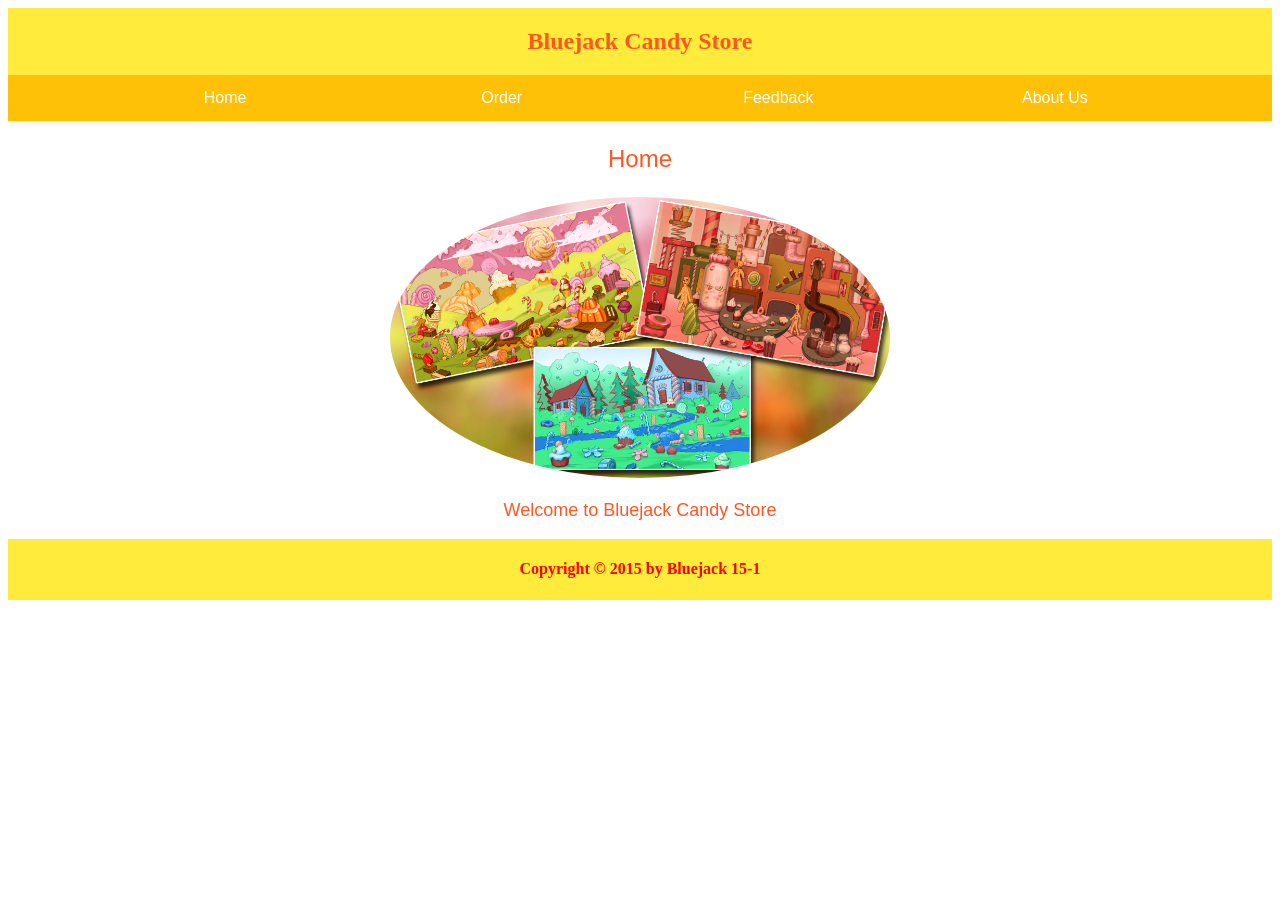
<file: HTML , CSS, Javascript/Assignment HCI/index.html>
<!DOCTYPE html>
<html lang="en">
<head>
    <meta charset="UTF-8">
    <meta name="viewport" content="width=device-width, initial-scale=1.0">
    <meta http-equiv="X-UA-Compatible" content="ie=edge">
    <title>BlueJack Candy Store</title>

<style>
    .heade{
        background-color:#FFEB3B  ;
        text-align: center;
        color: #FF5722;
        overflow: hidden;
    }

    .navbar{
        overflow: hidden;
        background-color: #FFC107;
        font-family: Arial, Helvetica, sans-serif;
        text-align: center;
    }

    .navbar a{
        text-align: center;
        font-size: 16px;
        color: #ffffff;
        padding: 14px 16px;
        text-decoration: none;
        width: 19%;
        display: inline-block;
    }

    .navbar a:hover{
        display: inline-block;
        background-color:#FF9800 ;
    }

    .content{
        text-align: center;
        color:#FF5722;
    font-family: Arial, Helvetica, sans-serif;
    }


    .content p{
        font-size: 24px;
    }

    .content .welcome{
        font-size: 18px;
    }

   .content .img{
        width: 500px;
        border-radius: 50%;
    }

    footer{
    
    color:red;
    
}

    .foter{
        list-style-type: none;
         margin: 0;
         padding: 0;
         overflow: hidden;
         text-align: center;
         background-color:#FFEB3B;
         height: auto;
        
    }


</style>



</head>

<body>
    <header>
        <div class = heade>
           <h2> Bluejack Candy Store </h2>
        </div>

        <div class= navbar>
            <a href="Bluejack Candy.html">Home</a>
            <a href="Order.html">Order</a>
            <a href="Feedback.html">Feedback</a>
            <a href="About Us.html">About Us</a>
        </div>
    </header>

    <div class="content">
        <p>Home</p>
    <img class="img" src="homeImage.jpg" alt="image not found">
    
    
    
        <p class='welcome'>Welcome to Bluejack Candy Store</p>
    </div>


    <footer>
        
        <ul class="foter">
       <h4>Copyright &copy; 2015 by Bluejack 15-1</h4>  
    </ul>
    </footer>

</div>





</body>
</file>
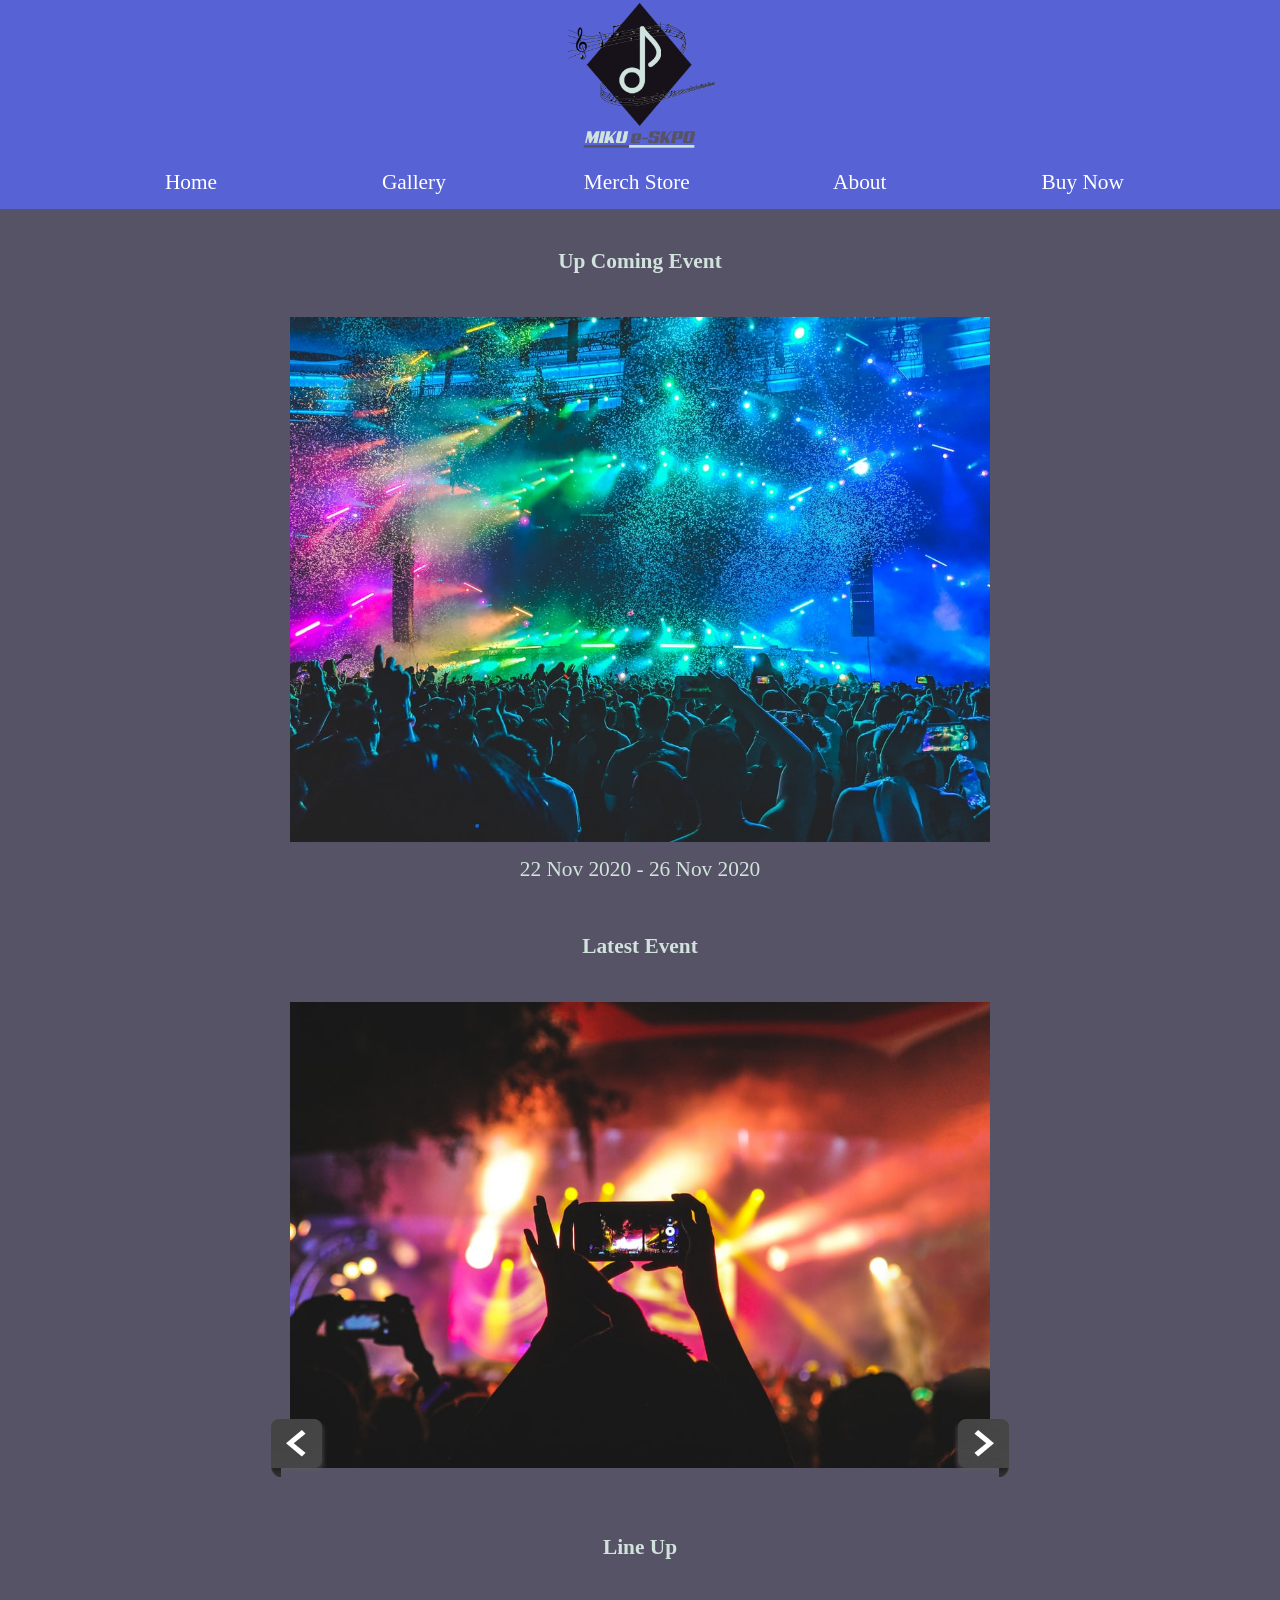
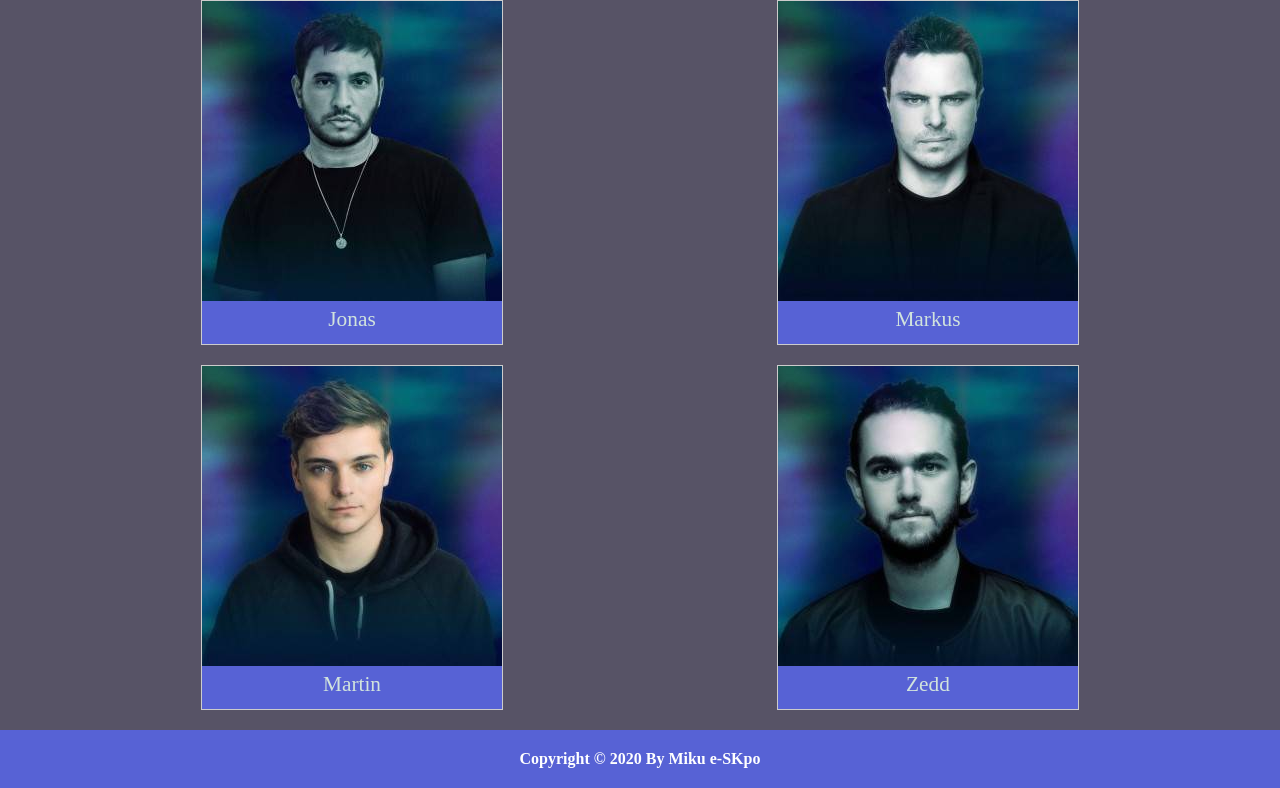
<file: HTML , CSS, Javascript/HCI Final Project/index.html>
<!DOCTYPE html>
<html lang="en">
<head>
    <meta charset="UTF-8">
    <meta name="viewport" content="width=device-width, initial-scale=1.0">
    <title>Miku e-SKpo</title>
    <link rel="stylesheet" href="Asset/css/template.css">
    <link rel="stylesheet" href="Asset/css/index.css">
    <script src="Asset/js/jquery.min.js"></script>
    <script src="Asset/js/index-slider.js"></script>
</head>
<body>
    <div class="main">
        <header>
            <a href="index.html">
                <img src="Asset/img/logo/logo.png" alt="">
            </a>
        </header>
        <nav>
            <div class="dropdown">
                <div class="tambahan">
                </div>
                <a href="index.html">Home</a>
                <a href="gallery.html">Gallery</a>
                <div class="drop">
                    <a href="store.html">Merch Store</a>
                    <div class="dropdown-content">
                        <a href="store.html#acc">Accessories</a>
                        <a href="store.html#hood">Hoodie</a>
                    </div>
                </div>
                <a href="about.html">About</a>
                <a href="buy.html">Buy Now</a>
                <div class="tambahan">
                </div>
            </div>
        </nav>
        <div class="content">
            <div class="container">
                <h1 >Up Coming Event</h1>
                <div class="upcom">
                    <img src="Asset/img/slider/up.jpg">
                </div>
                
                <div class="desc">
                    22 Nov 2020 - 26 Nov 2020 
                </div>
            </div>
            <div class="container">
                <h1>Latest Event</h1>
                <div class="slider-outer">
                    <img src="Asset/img/slider/arrow-left.png" class="prev" alt="Prev">
                    <div class="slider-inner">
                        <img id='first' src="Asset/img/slider/1.jpeg" class="active">
                        <img src="Asset/img/slider/2.jpg">
                        <img src="Asset/img/slider/3.jpeg">
                        <img id='last' src="Asset/img/slider/4.jpg">
                    </div>
                    <img src="Asset/img/slider/arrow-right.png" class="next" alt="Next">
                </div>
            </div>
            <div class="lineup">
                <h1>Line Up</h1>
                <div class="responsive">
                    <div class="gallery">
                        <a target="_blank" href="Asset/img/lineup/jonas.jpg">
                        <img src="Asset/img/lineup/jonas.jpg" alt="jonas"  width="600" height="auto">
                        </a>
                        <div class="desc">Jonas</div>
                    </div>
                </div>
                    
                <div class="responsive">
                    <div class="gallery">
                        <a target="_blank" href="Asset/img/lineup/markus.jpg">
                        <img src="Asset/img/lineup/markus.jpg" alt="markuss" width="600" height="auto">
                        </a>
                        <div class="desc">Markus</div>
                    </div>
                </div>
                
                <div class="responsive">
                    <div class="gallery">
                        <a target="_blank" href="Asset/img/lineup/martin.jpg">
                        <img src="Asset/img/lineup/martin.jpg" alt="martin" width="600" height="auto">
                        </a>
                        <div class="desc">Martin</div>
                    </div>
                </div>
                
                <div class="responsive">
                    <div class="gallery">
                        <a target="_blank" href="Asset/img/lineup/zedd.jpg">
                        <img src="Asset/img/lineup/zedd.jpg" alt="zedd" width="600" height="auto">
                        </a>
                        <div class="desc">Zedd</div>
                    </div>
                </div>
            </div>
        </div>
        <div class="footer">
            <h2 class="copyright">
                Copyright &copy; 2020 By Miku e-SKpo
            </h2>
        </div>
    </div>
    
</body>

</html>
</file>
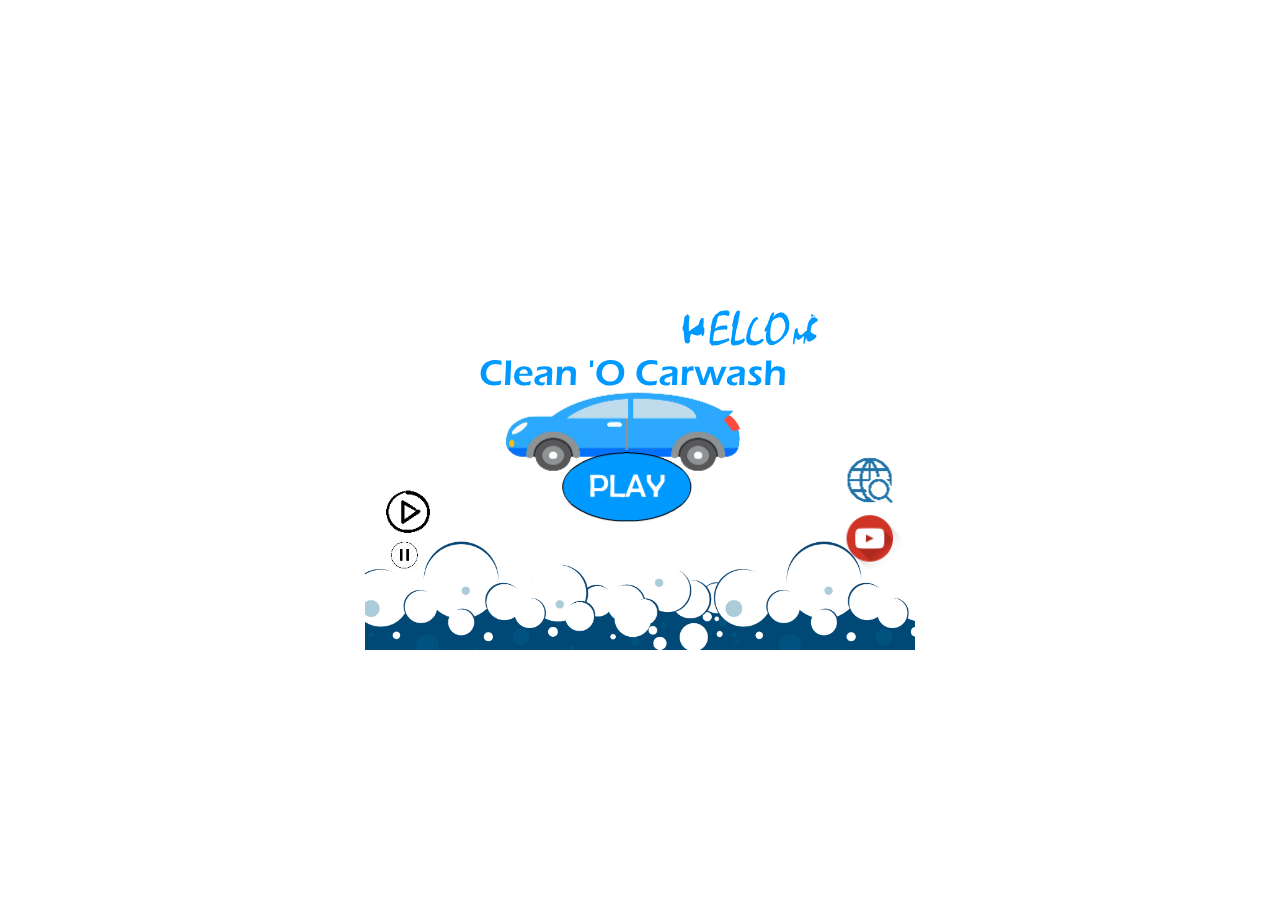
<file: Adobe Animate/Final Project/CarwashProjectBackup5.html>
<!DOCTYPE html>
<!--
	NOTES:
	1. All tokens are represented by '$' sign in the template.
	2. You can write your code only wherever mentioned.
	3. All occurrences of existing tokens will be replaced by their appropriate values.
	4. Blank lines will be removed automatically.
	5. Remove unnecessary comments before creating your template.
-->
<html>
<head>
<meta charset="UTF-8">
<meta name="authoring-tool" content="Adobe_Animate_CC">
<title>CarwashProjectBackup5</title>
<!-- write your code here -->
<style>
  #animation_container {
	position:absolute;
	margin:auto;
	left:0;right:0;
	top:0;bottom:0;
  }
</style>
<script src="libs/createjs-2015.11.26.min.js"></script>
<script src="CarwashProjectBackup5.js?1575973810130"></script>
<script>
var canvas, stage, exportRoot, anim_container, dom_overlay_container, fnStartAnimation;
function init() {
	canvas = document.getElementById("canvas");
	anim_container = document.getElementById("animation_container");
	dom_overlay_container = document.getElementById("dom_overlay_container");
	var comp=AdobeAn.getComposition("5F8988470DDC6541B8E235BAB7CAA1D9");
	var lib=comp.getLibrary();
	createjs.MotionGuidePlugin.install();
	var loader = new createjs.LoadQueue(false);
	loader.addEventListener("fileload", function(evt){handleFileLoad(evt,comp)});
	loader.addEventListener("complete", function(evt){handleComplete(evt,comp)});
	var lib=comp.getLibrary();
	loader.loadManifest(lib.properties.manifest);
}
function handleFileLoad(evt, comp) {
	var images=comp.getImages();	
	if (evt && (evt.item.type == "image")) { images[evt.item.id] = evt.result; }	
}
function handleComplete(evt,comp) {
	//This function is always called, irrespective of the content. You can use the variable "stage" after it is created in token create_stage.
	var lib=comp.getLibrary();
	var ss=comp.getSpriteSheet();
	var queue = evt.target;
	var ssMetadata = lib.ssMetadata;
	for(i=0; i<ssMetadata.length; i++) {
		ss[ssMetadata[i].name] = new createjs.SpriteSheet( {"images": [queue.getResult(ssMetadata[i].name)], "frames": ssMetadata[i].frames} )
	}
	exportRoot = new lib.CarwashProjectBackup5();
	stage = new lib.Stage(canvas);
	stage.enableMouseOver();	
	//Registers the "tick" event listener.
	fnStartAnimation = function() {
		stage.addChild(exportRoot);
		createjs.Ticker.setFPS(lib.properties.fps);
		createjs.Ticker.addEventListener("tick", stage)
		stage.addEventListener("tick", handleTick)
		function getProjectionMatrix(totalDepth) {
			var focalLength = 528.25;
			var projectionCenter = { x : lib.properties.width/2, y : lib.properties.height/2 };
			var scale = (totalDepth + focalLength)/focalLength;
			var scaleMat = new createjs.Matrix2D;
			scaleMat.a = 1/scale;
			scaleMat.d = 1/scale;
			var projMat = new createjs.Matrix2D;
			projMat.tx = -projectionCenter.x;
			projMat.ty = -projectionCenter.y;
			projMat = projMat.prependMatrix(scaleMat);
			projMat.tx += projectionCenter.x;
			projMat.ty += projectionCenter.y;
			return projMat;
		}
		function handleTick(event) {
			var focalLength = 528.25;
			var cameraInstance = exportRoot.___camera___instance;
		if(cameraInstance !== undefined && cameraInstance.pinToObject !== undefined)
		{
			cameraInstance.x = cameraInstance.pinToObject.x + cameraInstance.pinToObject.pinOffsetX;
			cameraInstance.y = cameraInstance.pinToObject.y + cameraInstance.pinToObject.pinOffsetY;
			if(cameraInstance.pinToObject.parent !== undefined && cameraInstance.pinToObject.parent.depth !== undefined)
				cameraInstance.depth = cameraInstance.pinToObject.parent.depth + cameraInstance.pinToObject.pinOffsetZ;
		}
			for(child in exportRoot.children)
			{
				var layerObj = exportRoot.children[child];
				if(layerObj == cameraInstance)
					continue;
					if(layerObj.currentFrame != layerObj.parent.currentFrame)
					{
						layerObj.gotoAndPlay(layerObj.parent.currentFrame);
					}
				var matToApply = new createjs.Matrix2D;
				var cameraMat = new createjs.Matrix2D;
				var totalDepth = layerObj.layerDepth ? layerObj.layerDepth : 0;
				var cameraDepth = 0;
				if(cameraInstance && !layerObj.isAttachedToCamera)
				{
					var stageCenter = { 'x' : lib.properties.width/2, 'y' : lib.properties.height/2 };
					var mat = cameraInstance.getMatrix();
					mat.tx -= stageCenter.x;
					mat.ty -= stageCenter.y;
					cameraMat = mat.invert();
					cameraMat.prependTransform(stageCenter.x, stageCenter.y, 1, 1, 0, 0, 0, 0, 0);
					cameraMat.appendTransform(-stageCenter.x, -stageCenter.y, 1, 1, 0, 0, 0, 0, 0);
					if(cameraInstance.depth)
						cameraDepth = cameraInstance.depth;
				}
				if(layerObj.depth)
				{
					totalDepth = layerObj.depth;
				}
				//Offset by camera depth
				totalDepth -= cameraDepth;
				if(totalDepth < -focalLength)
				{
					matToApply.a = 0;
					matToApply.d = 0;
				}
				else
				{
					if(layerObj.layerDepth)
					{
						var sizeLockedMat = getProjectionMatrix(layerObj.layerDepth);
						if(sizeLockedMat)
						{
							sizeLockedMat.invert();
							matToApply.prependMatrix(sizeLockedMat);
						}
					}
					matToApply.prependMatrix(cameraMat);
					var projMat = getProjectionMatrix(totalDepth);
					if(projMat)
					{
						matToApply.prependMatrix(projMat);
					}
				}
				layerObj.transformMatrix = matToApply;
			}
		}
	}	    
	//Code to support hidpi screens and responsive scaling.
	function makeResponsive(isResp, respDim, isScale, scaleType) {		
		var lastW, lastH, lastS=1;		
		window.addEventListener('resize', resizeCanvas);		
		resizeCanvas();		
		function resizeCanvas() {			
			var w = lib.properties.width, h = lib.properties.height;			
			var iw = window.innerWidth, ih=window.innerHeight;			
			var pRatio = window.devicePixelRatio || 1, xRatio=iw/w, yRatio=ih/h, sRatio=1;			
			if(isResp) {                
				if((respDim=='width'&&lastW==iw) || (respDim=='height'&&lastH==ih)) {                    
					sRatio = lastS;                
				}				
				else if(!isScale) {					
					if(iw<w || ih<h)						
						sRatio = Math.min(xRatio, yRatio);				
				}				
				else if(scaleType==1) {					
					sRatio = Math.min(xRatio, yRatio);				
				}				
				else if(scaleType==2) {					
					sRatio = Math.max(xRatio, yRatio);				
				}			
			}			
			canvas.width = w*pRatio*sRatio;			
			canvas.height = h*pRatio*sRatio;
			canvas.style.width = dom_overlay_container.style.width = anim_container.style.width =  w*sRatio+'px';				
			canvas.style.height = anim_container.style.height = dom_overlay_container.style.height = h*sRatio+'px';
			stage.scaleX = pRatio*sRatio;			
			stage.scaleY = pRatio*sRatio;			
			lastW = iw; lastH = ih; lastS = sRatio;            
			stage.tickOnUpdate = false;            
			stage.update();            
			stage.tickOnUpdate = true;		
		}
	}
	makeResponsive(true,'both',false,1);	
	AdobeAn.compositionLoaded(lib.properties.id);
	fnStartAnimation();
}
</script>
<!-- write your code here -->
</head>
<body onload="init();" style="margin:0px;">
	<div id="animation_container" style="background-color:rgba(255, 255, 255, 1.00); width:550px; height:400px">
		<canvas id="canvas" width="550" height="400" style="position: absolute; display: block; background-color:rgba(255, 255, 255, 1.00);"></canvas>
		<div id="dom_overlay_container" style="pointer-events:none; overflow:hidden; width:550px; height:400px; position: absolute; left: 0px; top: 0px; display: block;">
		</div>
	</div>
</body>
</html>
</file>
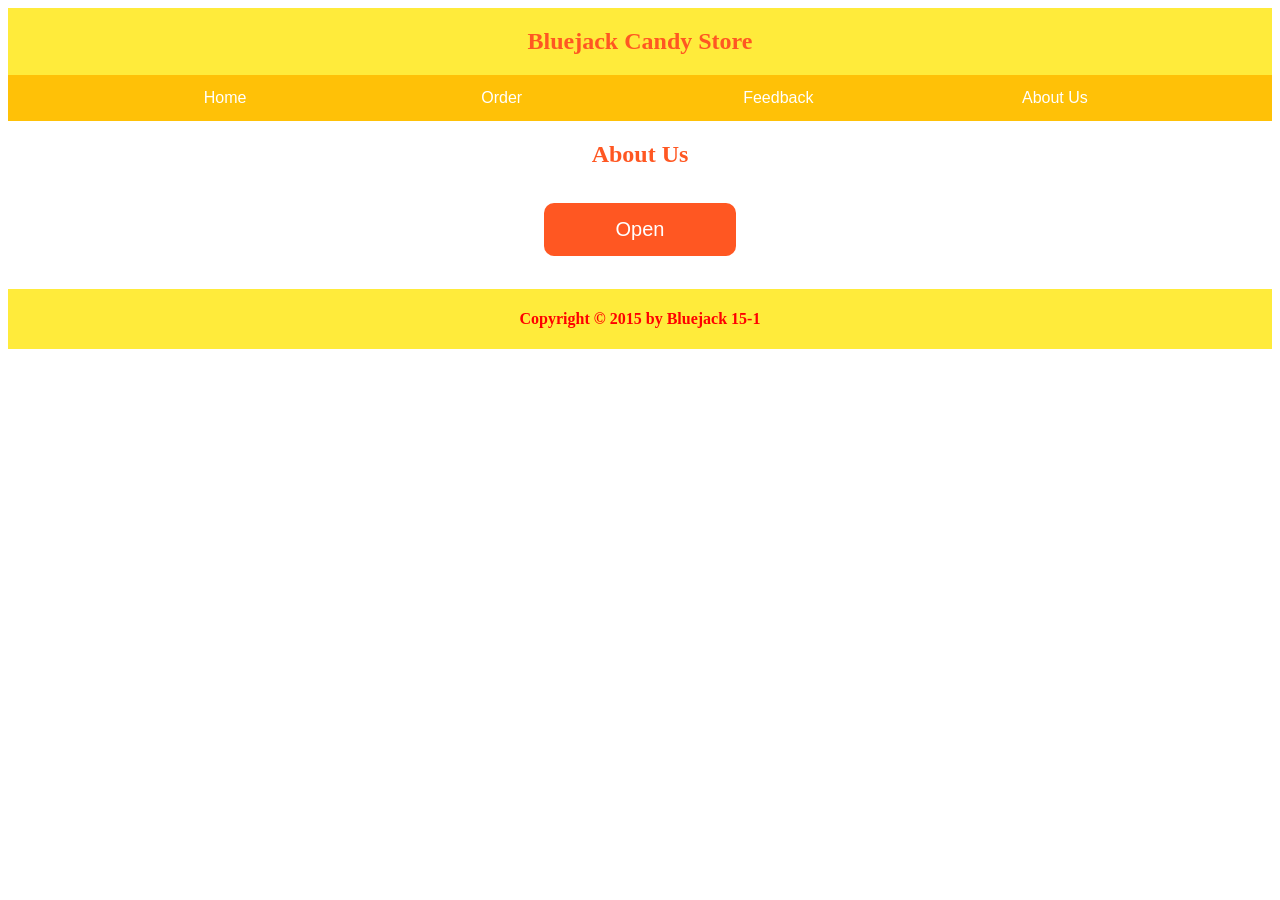
<file: HTML , CSS, Javascript/Assignment HCI/About Us.html>
<!DOCTYPE html>
<html lang="en">
<head>
    <meta charset="UTF-8">
    <meta name="viewport" content="width=device-width, initial-scale=1.0">
    <meta http-equiv="X-UA-Compatible" content="ie=edge">
    <title>BlueJack Candy Store</title>

<style>
    .heade{
        background-color:#FFEB3B  ;
        text-align: center;
        color: #FF5722;
        overflow: hidden;
    }

    .navbar{
        overflow: hidden;
        background-color: #FFC107;
        font-family: Arial, Helvetica, sans-serif;
        text-align: center;
    }

    .navbar a{
        text-align: center;
        font-size: 16px;
        color: #ffffff;
        padding: 14px 16px;
        text-decoration: none;
        width: 19%;
        display: inline-block;
    }

    .navbar a:hover{
        display: inline-block;
        background-color:#FF9800 ;
    }

    

    footer{
    
    color:red;
    
}

    .foter{
        list-style-type: none;
         margin: 0;
         padding: 0;
         overflow: hidden;
         text-align: center;
         background-color:#FFEB3B;
         height: auto;
        
    }


    input[type=button]{
    text-align: center;
    background-color: #FF5722 ;
    font-size: 20px;
    color: white;
    padding: 15px 72px;
    margin: 2% 1%;
    border: none;
    border-radius: 10px;
    }

.content{
    margin: 0 20%;
}

h2{
    text-align: center;
        color:#FF5722 ;
}

.buttonAdd{
    text-align: center;
}


.slider img{
    width: 400px;
    height: 250px;
    display: none;
    text-align: center;
    background-color: white;
  box-shadow: 0 4px 8px 0 rgba(0, 0, 0, 0.2), 0 6px 20px 0 rgba(0, 0, 0, 0.19);
  
}


img.active{
    display: inline-block;
}
#prev{
    left: 31%;
    border-radius: 50%;
}

 #prev, #next {
  
  position: absolute;
  top: 60%;
  width: auto;
  padding: 16px;
  color: red;
  font-weight: bold;
  font-size: 14px;
  background-color:#FFEB3B ;
  border: none;
}
#next{
  right: 31%;
  border-radius: 50%;
}

#stories{
    text-align: justify;
    color: #FF5722;
}

#stories p{
    text-indent: 50px;
}

#ContentAbout{
    display: none;
}

#Sliderimg{
    display: none;
}

#storypart{
    display: none;
}

</style>

<script src="jquery-3.5.1.min.js"></script>


</head>

<body>
    <header>
        <div class = heade>
           <h2> Bluejack Candy Store </h2>
        </div>

        <div class= navbar>
            <a href="Bluejack Candy.html">Home</a>
            <a href="Order.html">Order</a>
            <a href="Feedback.html">Feedback</a>
            <a href="About Us.html">About Us</a>
        </div>
        
    </header>
<div class="content">
        <h2>About Us</h2>
    <div class="buttonAdd">
    <form method="POST">
    <input type='button' id="buttonOpen" value="Open"></button>
    <br>
    </form>

    <div id="Sliderimg">
        <div class="slider">
            <img src="bubblegum.jpg" class="active" alt="">
            <img src="chewy.jpg" alt="">
            <img src="chocolate.jpg" alt="">
            <img src="gummy.jpg" alt="">
            <img src="lollipops.jpg" alt="">
         </div>
            <button id="prev"><<</button>
            <button id="next">>></button>
    </div>
    
    <div id="storypart">
        <div id="stories">
            <h2>Story</h2>
            <p>Candy, also called sweets or lollies, is a confection that features sugar as a principal ingredient. The category, called sugar confectionery, encompasses any sweet confection, including chocolate, chewing gum, and sugar candy. Vegetables, fruit, or nuts which have been glazed and coated with sugar are said to be candied.
            <br></p>
            <p>Bluejack Candy Store manufactures a line of handcrafted quality chocolates and sells over a thousand different types of candies. Bluejack Candy Store quickly rose up as top contender in the industry.
            </p>
            </div>
    </div>
    <br>

    <div id="ContentAbout">
        <form>
        <input type="button" id="Gallery" value="Gallery">
            </button>
            <input type="button" id="Story" value="Story">
            </button>
            </form>
    </div>
</div>
</div>
    

    <footer>
        
        <ul class="foter">
       <h4>Copyright &copy; 2015 by Bluejack 15-1</h4>  
    </ul>
    </footer>

</div>

<script>
  $(document).ready(function(){ 
    $("#buttonOpen").click(function(){
     

        var button = document.getElementById("buttonOpen");
        if(button.value == "Open"){
            button.value = "Close";
              $("#ContentAbout").slideToggle();
        }
        else{
            button.value = "Open";
            $("#ContentAbout").slideToggle();
            $("#Sliderimg").hide();
            $("#storypart").hide();
        }

    })
       

        $("#Gallery").click(function(){
            $("#storypart").hide();
            $("#Sliderimg").slideToggle();
                
        })
           
            $('#next').click(function(){
                var currimg = $('.active');
                var nextimg = currimg.next();

                if(nextimg.length){
                    currimg.removeClass('active');
                    nextimg.addClass('active');
                }
            })

            $('#prev').click(function(){
                var currimg = $('.active');
                var previmg = currimg.prev();

                if(previmg.length){
                    currimg.removeClass('active');
                    previmg.addClass('active');
                }
            })
        
        
        $("#Story").click(function(){
            $("#Sliderimg").hide();
            $("#storypart").slideToggle();
            
        })

        
    })



</script>


</body>



</html>
</file>
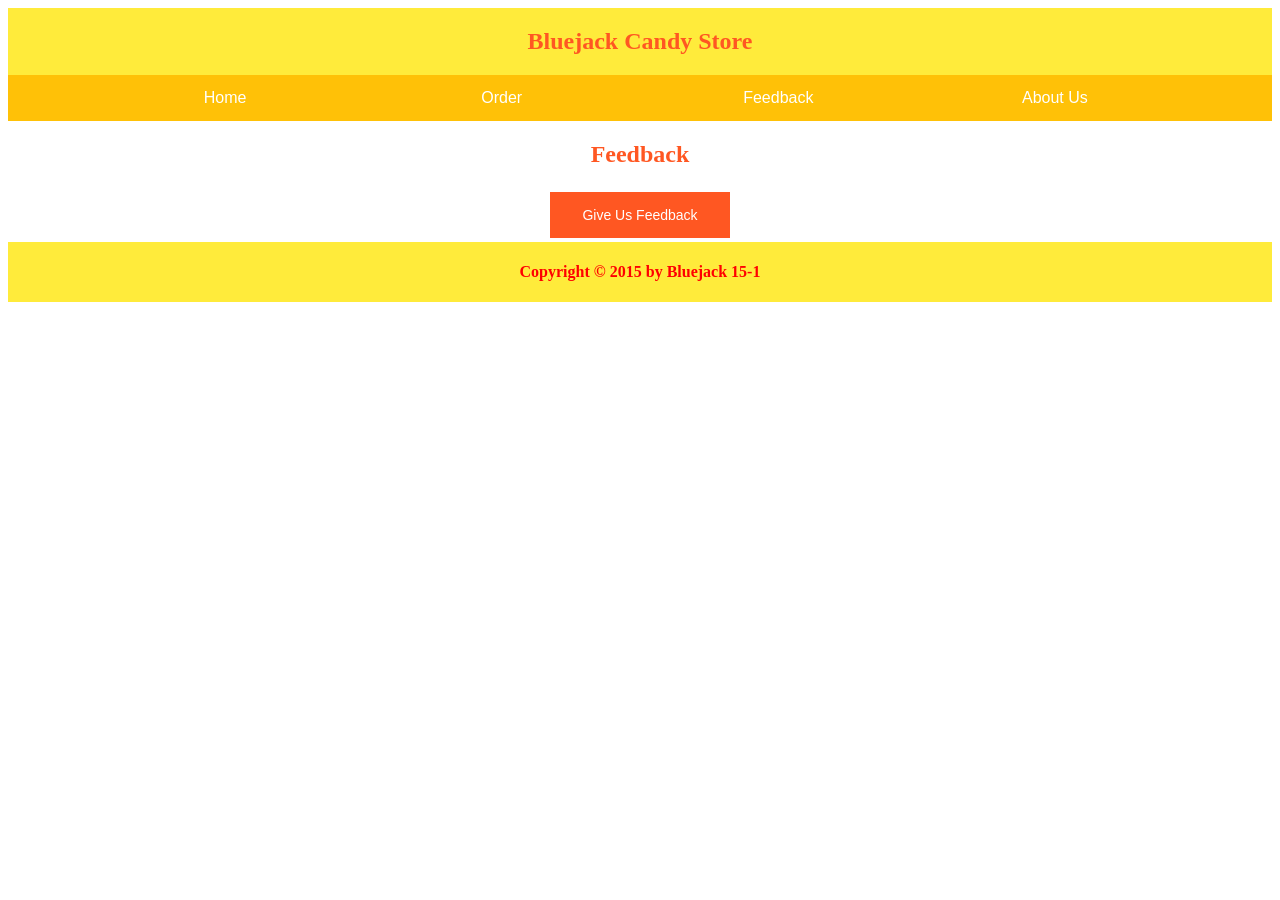
<file: HTML , CSS, Javascript/Assignment HCI/Feedback.html>
<!DOCTYPE html>
<html lang="en">
<head>
    <meta charset="UTF-8">
    <meta name="viewport" content="width=device-width, initial-scale=1.0">
    <meta http-equiv="X-UA-Compatible" content="ie=edge">
    <title>BlueJack Candy Store</title>

<style>
    .heade{
        background-color:#FFEB3B  ;
        text-align: center;
        color: #FF5722;
        overflow: hidden;
    }

    .navbar{
        overflow: hidden;
        background-color: #FFC107;
        font-family: Arial, Helvetica, sans-serif;
        text-align: center;
    }

    .navbar a{
        text-align: center;
        font-size: 16px;
        color: #ffffff;
        padding: 14px 16px;
        text-decoration: none;
        width: 19%;
        display: inline-block;
    }

    .navbar a:hover{
        display: inline-block;
        background-color:#FF9800 ;
    }

    

    footer{
    
    color:red;
    
}

    .foter{
        list-style-type: none;
         margin: 0;
         padding: 0;
         overflow: hidden;
         text-align: center;
         background-color:#FFEB3B;
         height: auto;
        
    }

    .content{
    text-align: center;
    color: #FF5722 ;
}

#txtName{
    float: left;
    font-family: Arial, Helvetica, sans-serif;
}

.content button{
    background-color: #FF5722 ;
    font-size: 20px;
    color: white;
    padding: 15px 32px;
    margin: 4px 2px;
}

#tableContent{
            width: 100%;
            height: 100%;
            padding: 0;
            margin: 0;
            border-collapse: collapse;
        }

        #tableContent tr{
            width: 20%;
            height: auto;
            background-color: #FFC107;
        }

        #tableContent tr:nth-child(odd){
            background-color: #FFEB3B;
        }

        #tableContent th{
            background-color: #FFEB3B;
            padding-bottom: 30px;
            width: 15%;
            color: #FF5722;
            font-size: 25px;
            margin-top: 20px;
            font-family: Myriad Pro;
        }

        #tableContent td{
            color: #FF5722;
            width: 15%;
        }

        #tableContent td img{
            max-width: 100%;
            max-height: 100%;
            display: block;
            text-align: center;
        }

        .buttonAdd{
            background-color: #FF9800 ; 
            color: white;
            padding: 15px 32px;
            text-align: center;
            margin: 2% 1%;
            font-size: 14px;
            border: none;
        }

        .txtCode{
            color: #FF9800 ;
            margin-top: 20px;
            margin-bottom: 20px;
        }

        
        #feedBtn{
            background-color: #FF5722 ;
            color: white;
            padding: 15px 32px;
            margin: 4px 2px;
            font-size: 14px;
            border: 0;
            
        }
</style>



</head>

<body>
    <header>
        <div class = heade>
           <h2> Bluejack Candy Store </h2>
        </div>

        <div class= navbar>
            <a href="Bluejack Candy.html">Home</a>
            <a href="Order.html">Order</a>
            <a href="Feedback.html">Feedback</a>
            <a href="About Us.html">About Us</a>
        </div>
    </header>

    <div class= "content">
        <h2>Feedback</h2>
       <div id="ContentFeed" style="margin: 0 8%;"></div>
       <button id="feedBtn" onclick="Input()">Give Us Feedback</button>

    </div>
    

    <footer>
        
        <ul class="foter">
       <h4>Copyright &copy; 2015 by Bluejack 15-1</h4>  
    </ul>
    </footer>

</div>

<script>
    var name = "";
    var choose;
    var random ="";
    var feedbck;
    var data = [];

    function Input(){
        name = prompt("Please input your name: ")
            
        if(name == null){
            alert("Name Can't be empty");
            Input();
        }    
        else if(name == ""){
            alert("Name Can't be empty");
            Input();
        }
        else{
            RandId();
            candy();
        }
    }

    function candy(){
        choose= prompt("Please Choose Candy Type:\n 1. Bubble Gum Candy\n 2. Chocolate Candy\n 3. Chewy Candy\n 4. Lollipops Candy\n 5. Gummy Candy");

        if(choose<1 && choose>5){
            alert("Number must between 1 and 5");
            candy();
        }
        else if(choose >= 1 && choose <=5){
            feedback();
        }
        else{
            alert("Input must be number");
            candy();
        }
    }

    function feedback(){
            feedbck = prompt("Please write a descriptional feedback for us [5 - 25 words length]: ");

            if(feedbck.length <5){
                alert("feedback message must be minimal 5 words");
                feedback();
            }
            else if(feedbck.length > 25){
                alert("feedback message can't be more than 25 words");
                feedback();
            }
            else{
                view();
            }
        }

    
    function view(){
        var candyType;
        var obj = {type : choose, message : feedbck, date : getDate(), time : getTime()}
        data.push(obj);

        var FeedDisp = '<h3 id = "txtName">'
                        +'</h3>'
                        +'<div id = "feedtable">'
                        +'</div>'
                        
       ContentFeed.innerHTML = FeedDisp;
       document.getElementById('feedBtn').style.display = "none";         
       document.getElementById('txtName').innerHTML = 'Dear, ' + name; 
       var table = '<table id="tableContent">'
            + '<tr>'
            + '<th>Image</th>'
            + '<th>Type</th>'
            + '<th style="text-align:left;">Feedback</th>'
            + '<th>Date</th>'
            + '<th>Time</th>'
            + '</tr>'

        for(var i = 0;i<data.length;i++){
            table += '<tr>'
                +'<td>'
                + '<img src="'
                if(data[i].type==1){
                    table += 'bubblegum.jpg';
                    candyType = "Bubblegum";
                }
                else if(data[i].type==2){
                    table += 'chocolate.jpg';
                    candyType = "Chocolate";
                }else if(data[i].type == 3){
                    table += 'chewy.jpg';
                    candyType = "Chewy";
                }else if(data[i].type == 4){
                    table += 'lollipops.jpg';
                    candyType = "Lollipops";
                }else if(data[i].type == 5){
                    table += 'gummy.jpg';
                    candyType = "Gummy";
                }
                table += '"'+
                '</td>'+
                '<td>'+
                candyType+
                '</td>'+
                '<td style="text-allign: left; width="40%">'+
                data[i].message+
                '</td>'+
                '<td>'+
                data[i].date+
                '</td>'+
                '<td>'+
                data[i].time+
                '</td>'+
                '</tr>'
            
        }
        table += '</table>'
            +'<h3 class="txtcode">Code : '+random +'</h3>'
            + '<button class="buttonAdd" onclick="candy()">'
            + 'Add More'
            + '</button>'
            + '<button class="buttonAdd" onclick="submit()">'
            + 'Submit'
            + '</button>'
        
            feedtable.innerHTML = table;
               
    }
    function submit(){
        var code = prompt("Verify Code ['"+random+"']")
        if (code==random){
            var thankmessage = '<h2>'
                +'Thank you For Your Feedback'
                +'</h2>'
              ContentFeed.innerHTML =thankmessage;
              random="";
              document.getElementById(feedBtn).style.display = "inline-block"; 
        }
        else if(name==null){
            return;
        }
        else{
            alert("Fail to validate the code");
                submit();
        }
    }    
    function RandId(){
        var chara ="ABCDEFGHIJKLMNOPQRSTUVWXYZ"
        var length = chara.length;

        for(var i =0 ; i<2;i++){
            random += chara.charAt(Math.floor(Math.random()* length));
        }
        for(var i =0; i<3;i++){
            random+= Math.floor(Math.random()*10);
        }

    }

    function getDate(){
            var day = new Date();
            var dayDate = day.getDate() + "/" +(day.getMonth()+1) + "/" + day.getFullYear();
            return dayDate;
        }

        function getTime(){
            var  day = new Date();
            var time = day.getHours() + ":" + day.getMinutes() + ":" + day.getSeconds();
            if(day.getHours > 12){
                time += " PM";
            }
            else{
                time += " AM";
            }

            return time;
        }

</script>



</body>
</html>
</file>
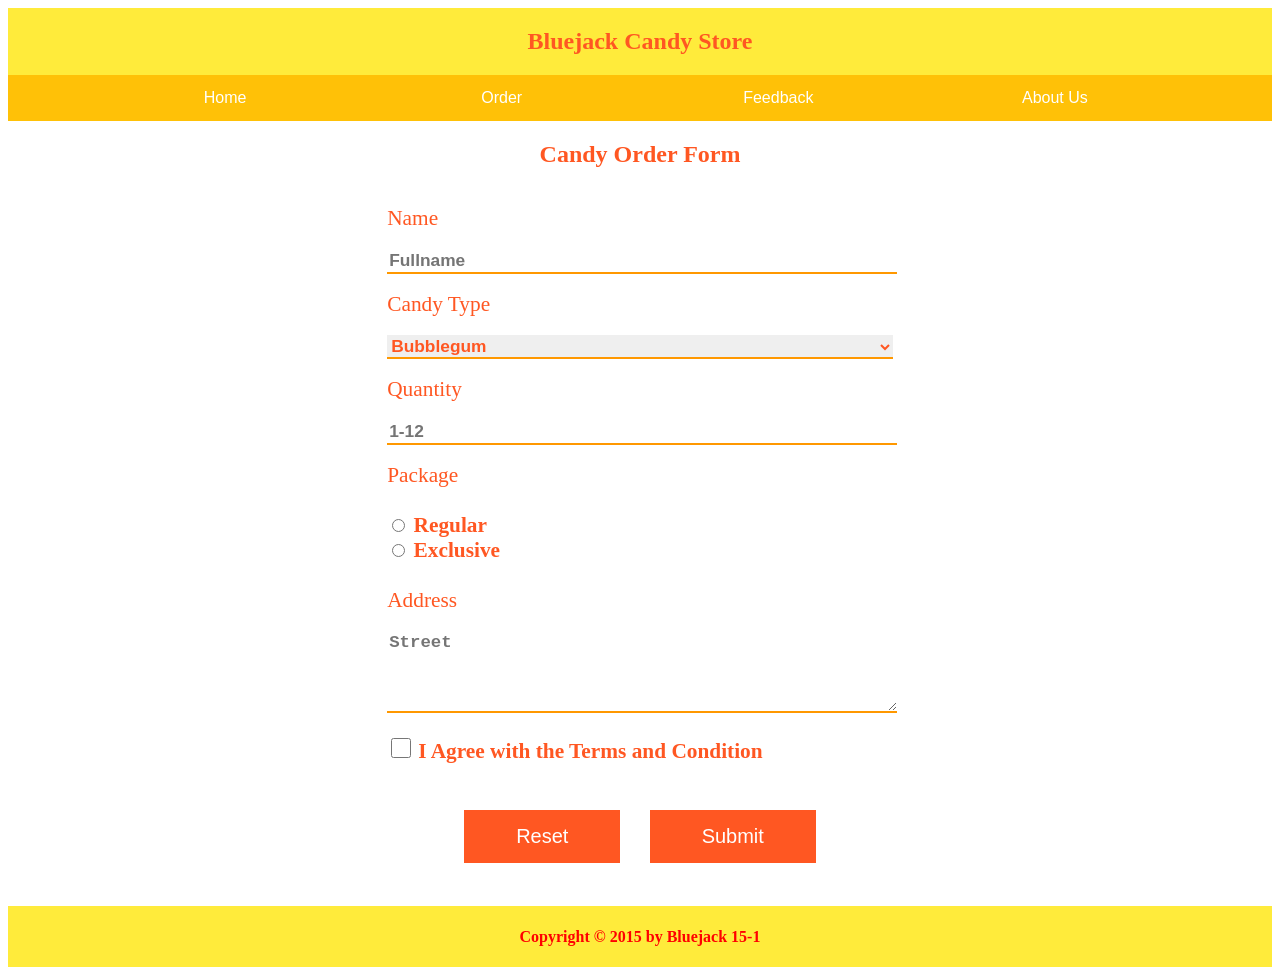
<file: HTML , CSS, Javascript/Assignment HCI/Order.html>
<!DOCTYPE html>
<html lang="en">
<head>
    <meta charset="UTF-8">
    <meta name="viewport" content="width=device-width, initial-scale=1.0">
    <title>Blue Jack Candy Store</title>

    <style>
         .heade{
        background-color:#FFEB3B  ;
        text-align: center;
        color: #FF5722;
        overflow: hidden;
    }

    .navbar{
        overflow: hidden;
        background-color: #FFC107;
        font-family: Arial, Helvetica, sans-serif;
        text-align: center;
    }

    .navbar a{
        text-align: center;
        font-size: 16px;
        color: #ffffff;
        padding: 14px 16px;
        text-decoration: none;
        width: 19%;
        display: inline-block;
    }

    .navbar a:hover{
        display: inline-block;
        background-color:#FF9800 ;
    }

 

    label{
        color: #FF5722;
        font-size: 16pt;
    }

    h2{
        text-align: center;
        color:#FF5722 ;
    }

    input[type=text] {
        width: 100%;
        border: none;
        border-bottom: 2px solid #FF9800 ;
        color: #FF5722 ;
        font-size: 13pt;
        font-weight: bold;
}

    .content{
    margin: 0 30%;
    }

    #candytype{
        width: 100%;
        color: #FF5722;
        border: none;
        border-bottom: 2px solid #FF9800 ;
        font-size: 13pt;
        font-weight: bold;
    }

    textarea{
        width: 100%;
        border: none;
        border-bottom: 2px solid #FF9800 ;
        color: #FF5722 ;
        font-size: 13pt;
        font-weight: bold;
    }
    
    input[type=checkbox] {
        height: 20px;
        width: 20px;

}

.buttonadd{
    text-align: center;
}
    input[type=reset]{
        background-color: #FF5722 ;
    font-size: 20px;
    color: white;
    padding: 15px 52px;
    text-align: center;
    margin: 2% 1%;
    border: none;
    }

    input[type=button]{
    text-align: center;
    background-color: #FF5722 ;
    font-size: 20px;
    color: white;
    padding: 15px 52px;
    margin: 2% 1%;
    border: none;
    }

    footer{
    
    color:red;
    
}

    .foter{
        list-style-type: none;
         margin: 0;
         padding: 0;
         overflow: hidden;
         text-align: center;
         background-color:#FFEB3B;
         height: auto;
        
    }

    .spanclass{
        overflow: hidden;
        text-align: center;
        word-spacing: 6px;
        width: 100%;
        
    }

    #errorMsg{
        
        color: white;
        background-color:#ff3333;
        font-size: 16pt;
        padding: 0;
        font-weight: bold;
    }

    </style>


</head>
<body>
    <header>
        <div class = heade>
           <h2> Bluejack Candy Store </h2>
        </div>

        <div class= navbar>
            <a href="Bluejack Candy.html">Home</a>
            <a href="Order.html">Order</a>
            <a href="Feedback.html">Feedback</a>
            <a href="About Us.html">About Us</a>
        </div>
    </header>

    <div class="content">
        <h2>Candy Order Form</h2>
        <br>
        <form method="post" id="BForm">
            <label for="nama">Name</label> <br><br>
            <div class= fom>
            <input type="text" name= "nama" id="nama" placeholder="Fullname">
            </div>
           <br>

            <label for= 'candytype'>Candy Type </label> <br><br>
                <div class= fom>
                    <select id='candytype' >
                        <option value='Bubblegum'>Bubblegum</option>
                        <option value = "Chocolate">Chocolate</option>
                        <option value = "Chewy">Chewy</option>
                        <option value="Lollipops">Lollipops</option>
                        <option value="Gummy">Gummy</option>
                    </select>
                </div>
           <br>

            <label for="quantity">Quantity</label> <br><br>
            <div class= fom>
            <input type="text" name= "quantity" id="quantity" placeholder="1-12">
            </div>
           <br>

           <label for="package">Package <br><br>
           <div class= fom>
            <input type="radio" name="radio" id="package" value="package">
            <label for="radio"><b>Regular</b></label>
            <br>
            <input type="radio" name="radio" id="package2" value="package2">
            <label for="radio"><b>Exclusive</b></label>
           </label>
           </div>
        </label>
          <br>

        <label for="address">Address</label> <br><br>
        <div class = fom>
            <textarea name="address" id="address" cols="50" rows="4" placeholder="Street"></textarea>
        </div>
        <br>
        <input type="checkbox" id="agreement" name="agreement">
        <label for="agreement"><b>I Agree with the Terms and Condition</b></label><br>
      
        <div class="spanclass">
        <p id="errorMsg"></p>
        </div>

        </div>
        <div class=buttonadd> 
        <input type="reset" id="reset" name="Reset" onclick="funcReset()">

        <input type="button" id="submitBtn" value="Submit" onclick="funcSubmit()" >
    </div>
        </form>
        <br>
       

    </div>

    <footer>
        <ul class="foter">
       <h4>Copyright &copy; 2015 by Bluejack 15-1</h4>  
    </ul>
    </footer>

    <script>
            

        function funcReset(){
            alert("Form Resetted");
        }

        function funcSubmit(){
            var nama = document.getElementById("nama").value;
            var candy = document.getElementById("candytype").value;
            var quantity = document.getElementById("quantity").value;
            var package = document.getElementById("package");
            var package2 = document.getElementById("package2");
            var address = document.getElementById("address").value;
            var agreement = document.getElementById("agreement");
            var error = document.getElementById("errorMsg");
            var valname = /^[a-zA-Z]+$/;
            var valnumb = /^[0-9]+$/;
            if(nama.length <5){
                error.innerText="Name Must be minimum 5 character length";
                return false;
            }
            else if(!nama.match(valname)){
                error.innerText="Name Must be Alphabet";
                return false;
            }

            else if(candy==null){
                error.innerHTML ="Candy type must be chosen";
                return false;
            }
            else if(quantity<1 || quantity>12){
                error.innerHTML = "Quantity must be between 1 and 12";
                return false;
            }
            else if(!quantity.match(valnumb)){
                error.innerHTML = "Quantity must be number";
                return false;
            }
            else if(package.checked == false && package2.checked == false){
                error.innerHTML = "Package must be chosen";
                return false;
            }
            
            else if(address.length<5){
                error.innerHTML = "Address must be minimum 5 character length";
                return false;
            }
            else if(agreement.checked == false){
                error.innerHTML = "Agreement must be checked";
                return false;
            }
            else if (package.checked == true){
                confirm("Name: "+nama+"\nCandy Type: "+candy+"\nQuantity: "+quantity+"\nPackage: Regular\nAddress: "+address);
                funcfeed();
            }
            
            else if (package2.checked == true){
                confirm("Name: "+nama+"\nCandy Type: "+candy+"\nQuantity: "+quantity+"\nPackage: Exclusive\nAddress: "+address);
                funcfeed();
            }
        }

        function funcfeed(){
            var feedback = prompt("Please input if you have any additional message for your Order");

            alert("Your Message has been saved, Thankyou for your purchase :D");
            alert("Thankyou for your purchase :D");
        }

    </script>
</body>
</html>
</file>
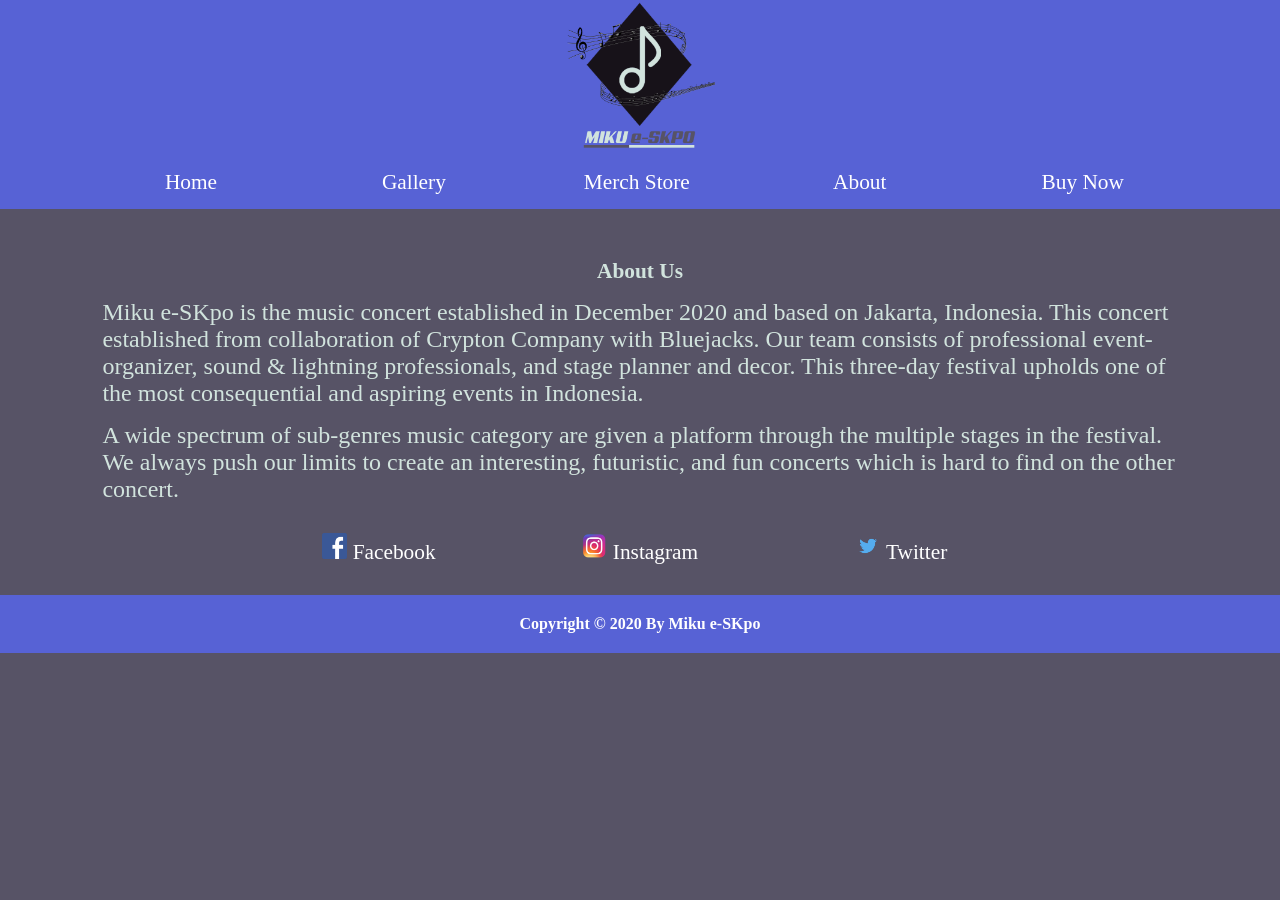
<file: HTML , CSS, Javascript/HCI Final Project/about.html>
<!DOCTYPE html>
<html lang="en">
<head>
    <meta charset="UTF-8">
    <meta name="viewport" content="width=device-width, initial-scale=1.0">
    <title>About Us</title>
    <link rel="stylesheet" href="Asset/css/template.css">
    <link rel="stylesheet" href="Asset/css/about.css">
    <script src="Asset/js/jquery.min.js"></script>
</head>
<body>
    <div class="main">
        <header>
            <a href="index.html">
                <img src="Asset/img/logo/logo.png" alt="">
            </a>
        </header>
        <nav>
            <div class="dropdown">
                <div class="tambahan">
                </div>
                <a href="index.html">Home</a>
                <a href="gallery.html">Gallery</a>
                <div class="drop">
                    <a href="store.html">Merch Store</a>
                    <div class="dropdown-content">
                        <a href="store.html#acc">Accessories</a>
                        <a href="store.html#hood">Hoodie</a>
                    </div>
                </div>
                <a href="about.html">About</a>
                <a href="buy.html">Buy Now</a>
                <div class="tambahan">
                </div>
            </div>
        </nav>
        <div class="content">
            <h1>About Us</h1>
            <p>Miku e-SKpo is the music concert established in December 2020 and based on Jakarta, Indonesia. This concert established from collaboration of Crypton Company with Bluejacks. 
                Our team consists of professional event-organizer, sound & lightning professionals, and stage planner and decor. 
                This three-day festival upholds one of the most consequential and aspiring events in Indonesia.</p>
            <p>A wide spectrum of sub-genres music category are given a platform through the
                multiple stages in the festival.
                We always push our limits to create an interesting, futuristic, and fun concerts which is hard to find on the other concert.</p>
            <div class="contact-us">
                <a href="https://facebook.com" target="_blank">
                    <img src="Asset/img/aboutus/fb.png" alt="">
                    Facebook
                </a>
                <a href="https://Instagram.com" target="_blank">
                    <img src="Asset/img/aboutus/ig.png" alt="">
                    Instagram
                </a>
                <a href="https://twitter.com" target="_blank">
                    <img src="Asset/img/aboutus/twi.png" alt="">
                    Twitter
                </a>
            </div>
        </div>
        <div class="footer">
            <h2 class="copyright">
                Copyright &copy; 2020 By Miku e-SKpo
            </h2>
        </div>
    </div>
</body>
</html>
</file>
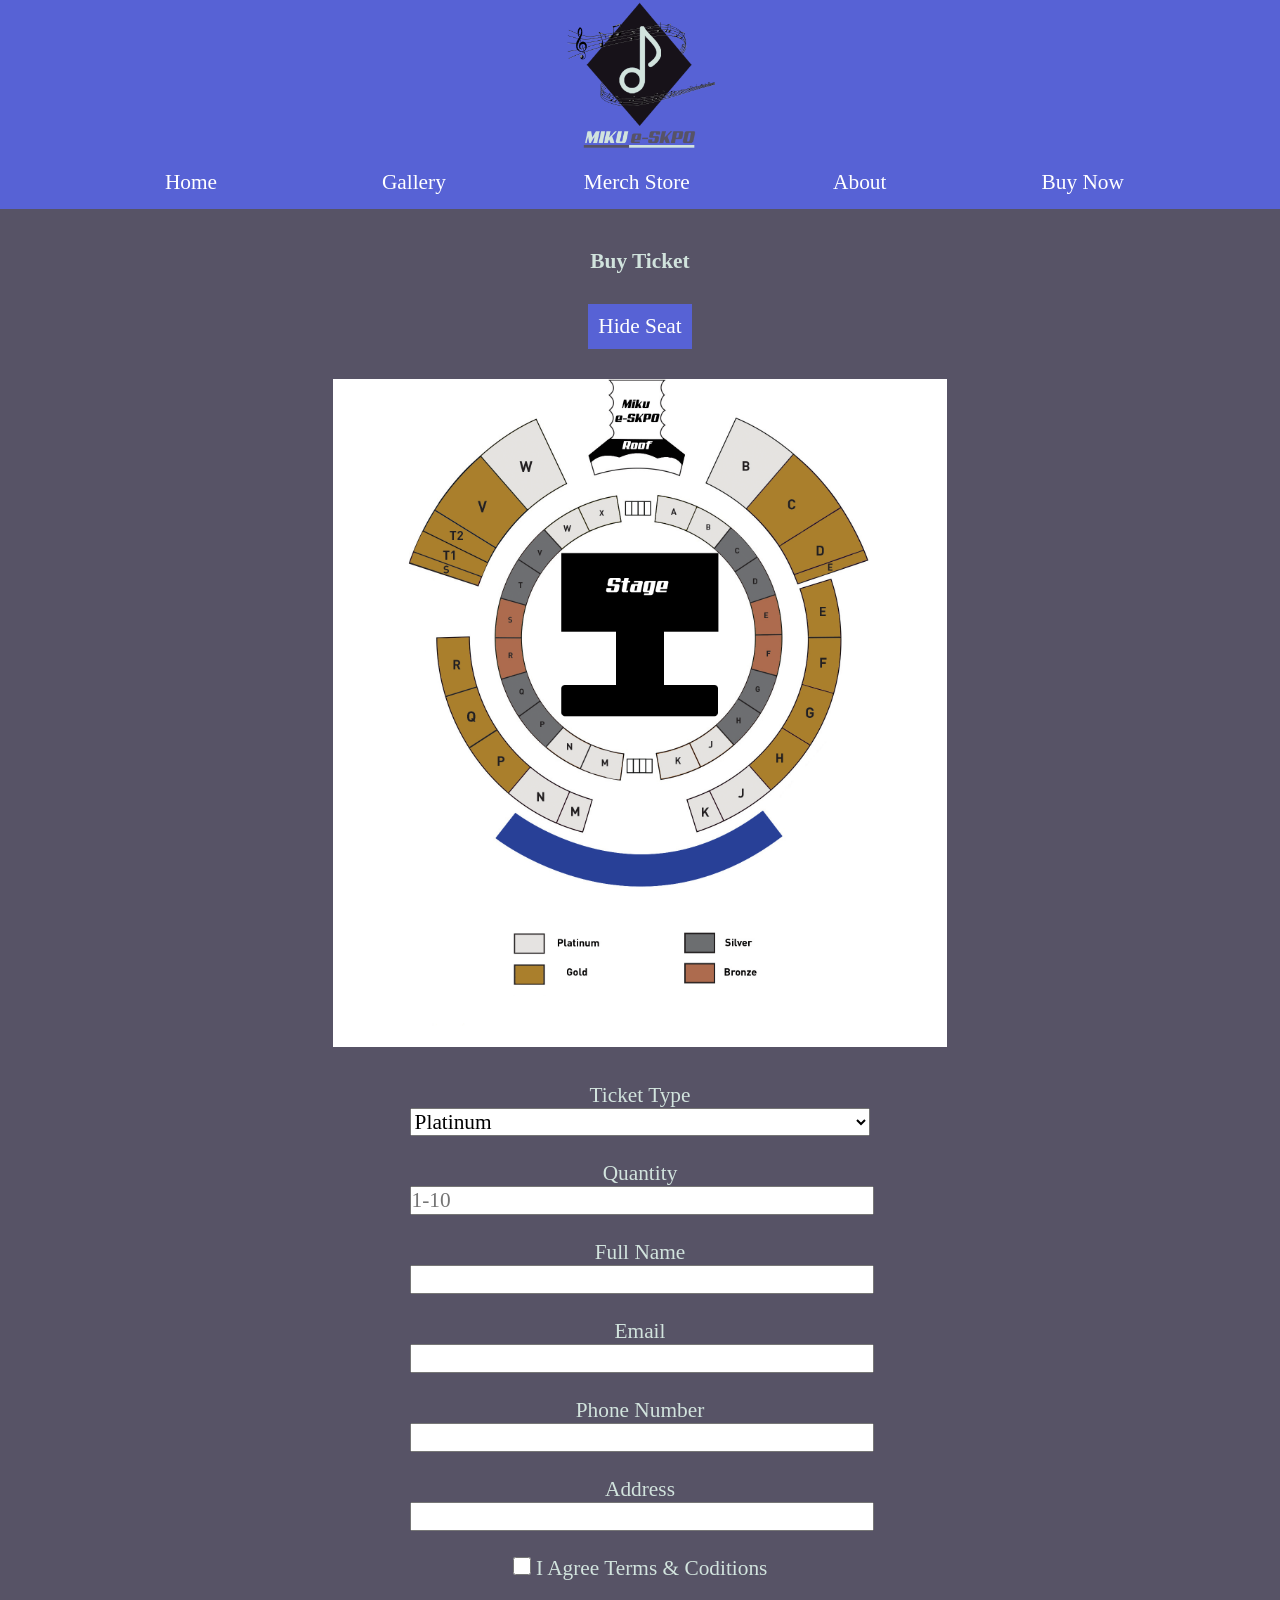
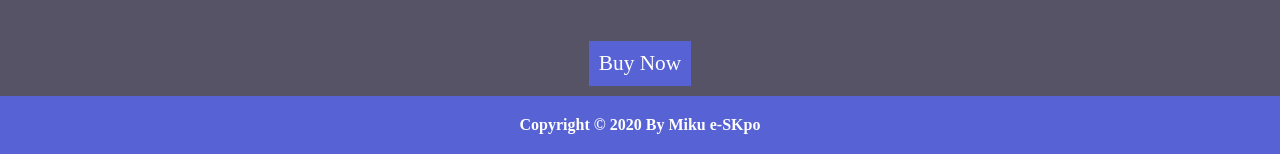
<file: HTML , CSS, Javascript/HCI Final Project/buy.html>
<!DOCTYPE html>
<html lang="en">
<head>
    <meta charset="UTF-8">
    <meta name="viewport" content="width=device-width, initial-scale=1.0">
    <title>Buy Ticket</title>
    <link rel="stylesheet" href="Asset/css/template.css">
    <link rel="stylesheet" href="Asset/css/buy.css">
    <script src="Asset/js/jquery.min.js"></script>
    <script src="Asset/js/buy.js"></script>
</head>
<body>
    <div class="main">
        <header>
            <a href="index.html">
                <img src="Asset/img/logo/logo.png" alt="">
            </a>
        </header>
        <nav>
            <div class="dropdown">
                <div class="tambahan">
                </div>
                <a href="index.html">Home</a>
                <a href="gallery.html">Gallery</a>
                <div class="drop">
                    <a href="store.html">Merch Store</a>
                    <div class="dropdown-content">
                        <a href="store.html#acc">Accessories</a>
                        <a href="store.html#hood">Hoodie</a>
                    </div>
                </div>
                <a href="about.html">About</a>
                <a href="buy.html">Buy Now</a>
                <div class="tambahan">
                </div>
            </div>
        </nav>
        <div class="content">
            <h1>Buy Ticket</h1>
            <button id="seat" class="btn">Hide Seat</button>
            <div class="container">
                <img class="image" src="Asset/img/Seating.png" alt="">
                <form action="" class="forms">                    
                    <label class="label" for="tickettype">Ticket Type</label><br>
                    <select id="tickettype" name="tickettype" class="ticketpe">
                        <option value="Platinum">Platinum</option>
                        <option value="Gold">Gold</option>
                        <option value="">Silver</option>
                        <option value="Bronze">Bronze</option>
                    </select> <br><br>
                    
                    <label class="label" for="quantity">Quantity</label><br>
                    <input type="number" id="quantity" placeholder="1-10" name="quantity" min="1" max="10"><br><br>

                    <label class="label" for="name">Full Name</label><br>
                    <input type="text" id="name" name="name"><br><br>
                    
                    <label class="label" for="email">Email</label><br>
                    <input type="email" id="email" name="email"><br><br>
                    
                    <label class="label" for="tel">Phone Number</label><br>
                    <input type="tel" id="phone" name="Phone"><br><br>
                    
                    <label class="label" for="address">Address</label><br>
                    <input type="text" id="address" name="address"><br><br>
                    
                    <input type="checkbox" name="terms" id="terms">  
                    <label class="option">I Agree Terms & Coditions </label>
                    <br>
                    <h2 id="error"></h2>
                </form>
                
                <button id="loginbtn" class="btn" onclick="buy()">Buy Now</button>
            </div>
        </div>
        <div class="thanks">
            <h1>Thanks For Your Purchases</h1>
            <h1>Your Order ID :</h1>
            <h1 id="orderid"></h1>
            <h1>Your Online Ticket will be send to your Email and Phone Number</h1>
            <h1>For more information, you can contact us <a href="about.html">here</a></h1>
            <h1></h1>

        </div>
        <div class="footer">
            <h2 class="copyright">
                Copyright &copy; 2020 By Miku e-SKpo
            </h2>
        </div>
    </div>
</body>
</html>
</file>
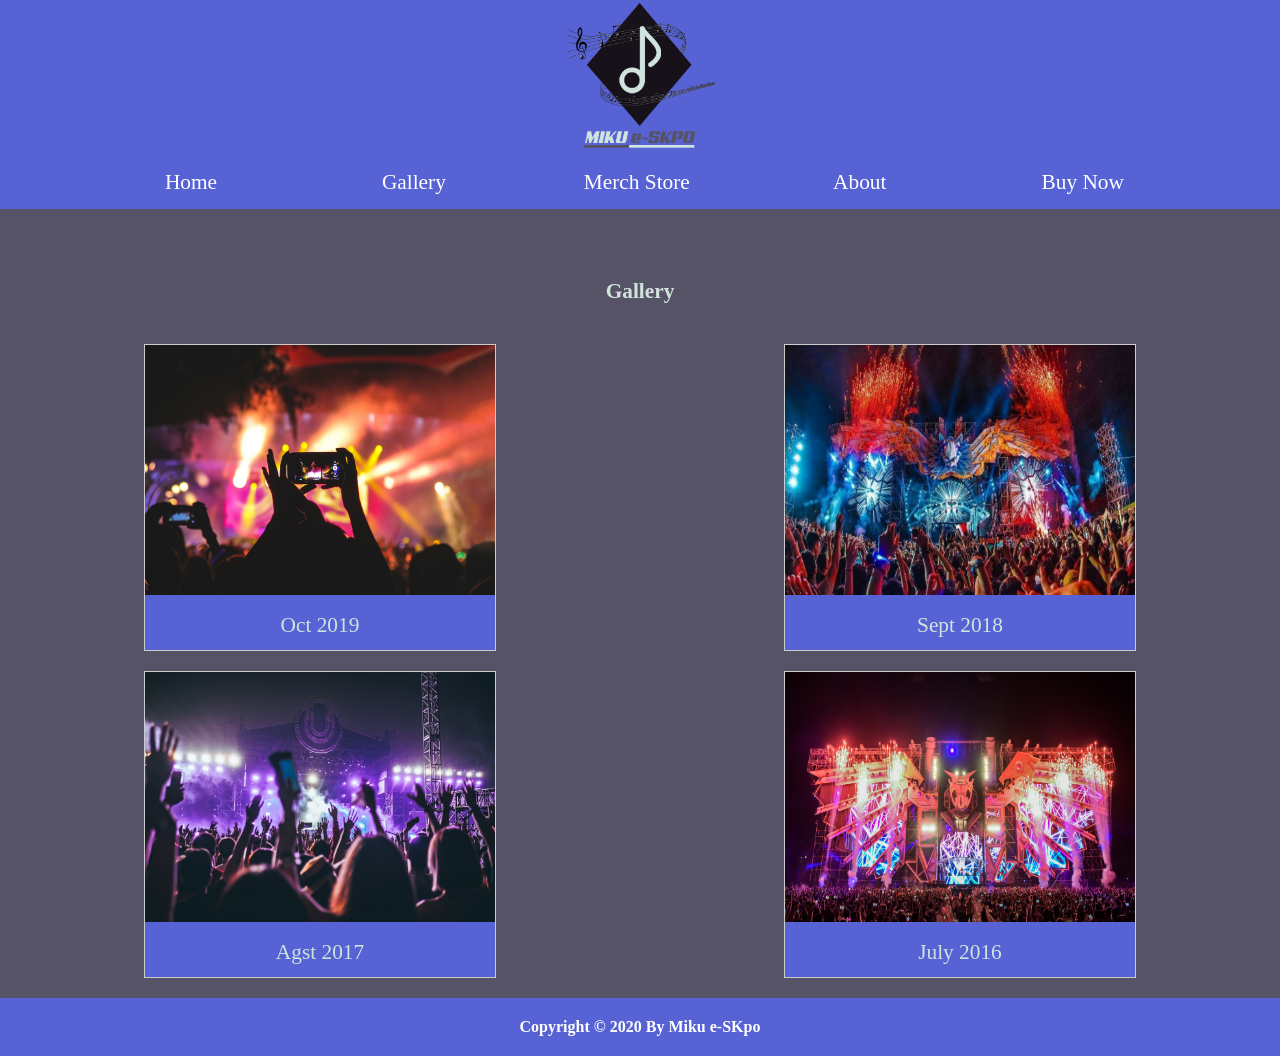
<file: HTML , CSS, Javascript/HCI Final Project/gallery.html>
<!DOCTYPE html>
<html lang="en">
<head>
    <meta charset="UTF-8">
    <meta name="viewport" content="width=device-width, initial-scale=1.0">
    <title>Gallery</title>
    <link rel="stylesheet" href="Asset/css/template.css">
    <link rel="stylesheet" href="Asset/css/gallery.css">
    <script src="Asset/js/jquery.min.js"></script>
</head>
<body>
    <div class="main">
        <header>
            <a href="index.html">
                <img src="Asset/img/logo/logo.png" alt="">
            </a>
        </header>
        <nav>
            <div class="dropdown">
                <div class="tambahan">
                </div>
                <a href="index.html">Home</a>
                <a href="gallery.html">Gallery</a>
                <div class="drop">
                    <a href="store.html">Merch Store</a>
                    <div class="dropdown-content">
                        <a href="store.html#acc">Accessories</a>
                        <a href="store.html#hood">Hoodie</a>
                    </div>
                </div>
                <a href="about.html">About</a>
                <a href="buy.html">Buy Now</a>
                <div class="tambahan">
                </div>
            </div>
        </nav>
        <div class="content">
            <h1>Gallery</h1>
            <div class="responsive">
                <div class="gallery">
                    <a target="_blank" href="Asset/img/slider/1.jpeg">
                    <img src="Asset/img/slider/1.jpeg" alt="Oct2019">
                    </a>
                    <div class="desc">Oct 2019</div>
                </div>
            </div>
                
            <div class="responsive">
                <div class="gallery">
                    <a target="_blank" href="Asset/img/slider/2.jpg">
                    <img src="Asset/img/slider/2.jpg" alt="Nov2018">
                    </a>
                    <div class="desc">Sept 2018</div>
                </div>
            </div>
            
            <div class="responsive">
                <div class="gallery">
                    <a target="_blank" href="Asset/img/slider/3.jpeg">
                    <img src="Asset/img/slider/3.jpeg" alt="Aug2017">
                    </a>
                    <div class="desc">Agst 2017</div>
                </div>
            </div>
            
            <div class="responsive">
                <div class="gallery">
                    <a target="_blank" href="Asset/img/slider/4.jpg">
                    <img src="Asset/img/slider/4.jpg" alt="July2016">
                    </a>
                    <div class="desc">July 2016</div>
                </div>
            </div>
                
        </div>
        <div class="footer">
            <h2 class="copyright">
                Copyright &copy; 2020 By Miku e-SKpo
            </h2>
        </div>
    </div>
</body>
</html>
</file>
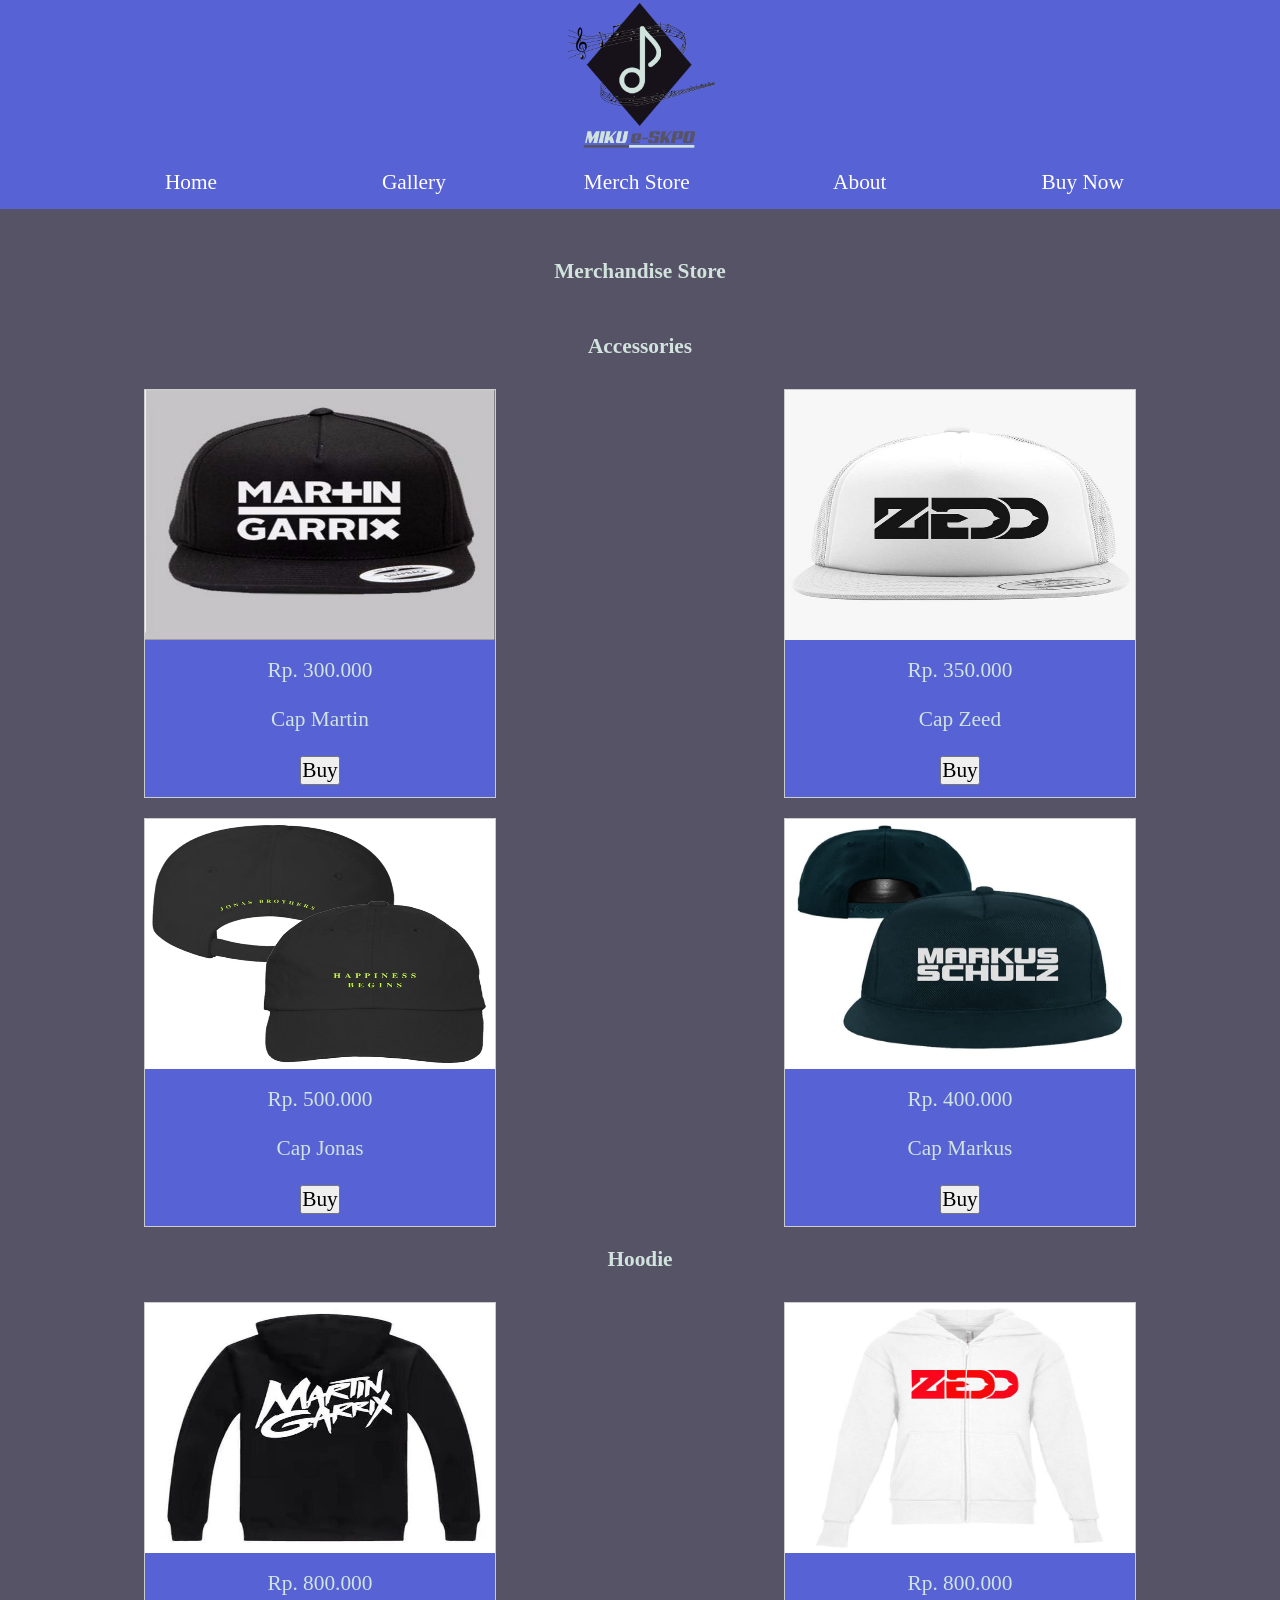
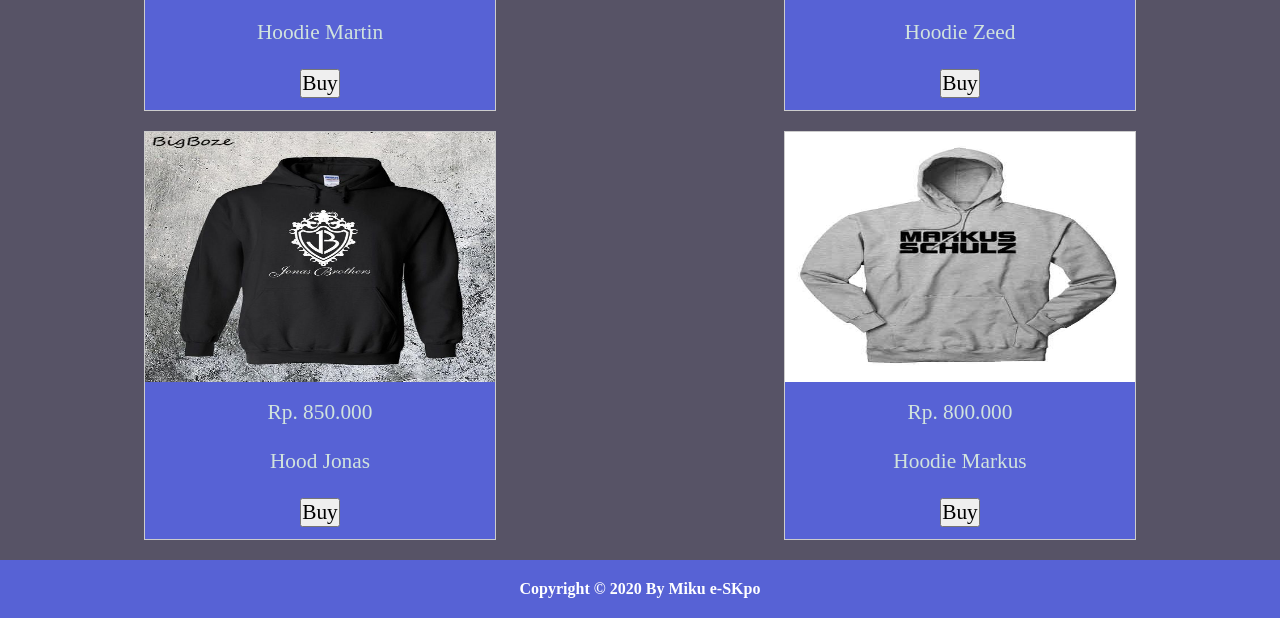
<file: HTML , CSS, Javascript/HCI Final Project/store.html>
<!DOCTYPE html>
<html lang="en">
<head>
    <meta charset="UTF-8">
    <meta name="viewport" content="width=device-width, initial-scale=1.0">
    <title>Store</title>
    <link rel="stylesheet" href="Asset/css/template.css">
    <link rel="stylesheet" href="Asset/css/store.css">
    <script src="Asset/js/jquery.min.js"></script>
    <script src="Asset/js/store.js"></script>
</head>
<body>
    <div class="main">
        <header>
            <a href="index.html">
                <img src="Asset/img/logo/logo.png" alt="">
            </a>
        </header>
        <nav>
            <div class="dropdown">
                <div class="tambahan">
                </div>
                <a href="index.html">Home</a>
                <a href="gallery.html">Gallery</a>
                <div class="drop">
                    <a href="store.html">Merch Store</a>
                    <div class="dropdown-content">
                        <a href="store.html#acc">Accessories</a>
                        <a href="store.html#hood">Hoodie</a>
                    </div>
                </div>
                <a href="about.html">About</a>
                <a href="buy.html">Buy Now</a>
                <div class="tambahan">
                </div>
            </div>
        </nav>
        <div class="content">
            <h1>Merchandise Store</h1>
            <div id="acc">
                <h1>Accessories</h1>
                <div class="responsive">
                    <div class="gallery">
                        <a target="_blank" href="Asset/img/acc/mart.jpg">
                        <img src="Asset/img/acc/mart.jpg" alt="Martin">
                        </a>
                        <div class="desc">Rp. 300.000</div>
                        <div class="desc">Cap Martin</div>
                        <div class="desc">
                            <button onclick="play()">
                                Buy
                            </button>
                        </div>
                    </div>
                </div>
                    
                <div class="responsive">
                    <div class="gallery">
                        <a target="_blank" href="Asset/img/acc/zedd.jpg">
                        <img src="Asset/img/acc/zedd.jpg" alt="Zedd">
                        </a>
                        <div class="desc">Rp. 350.000</div>
                        <div class="desc">Cap Zeed</div>
                        <div class="desc">
                            <button onclick="play()">
                                Buy
                            </button>
                        </div>
                    </div>
                </div>
                
                <div class="responsive">
                    <div class="gallery">
                        <a target="_blank" href="Asset/img/acc/jonas.jpg">
                        <img src="Asset/img/acc/jonas.jpg" alt="Jonas">
                        </a>
                        <div class="desc">Rp. 500.000</div>
                        <div class="desc">Cap Jonas</div>
                        <div class="desc">
                            <button onclick="play()">
                                Buy
                            </button>
                        </div>
                    </div>
                </div>
                
                <div class="responsive">
                    <div class="gallery">
                        <a target="_blank" href="Asset/img/acc/bruno.jpg">
                        <img src="Asset/img/acc/bruno.jpg" alt="Markus">
                        </a>
                        <div class="desc">Rp. 400.000</div>
                        <div class="desc">Cap Markus</div>
                        <div class="desc">
                            <button onclick="play()">
                                Buy
                            </button>
                        </div>
                    </div>
                </div>
            </div>

            <div>
                <h1 id="judul-hood">Hoodie</h1>
                <div class="responsive">
                    <div class="gallery">
                        <a target="_blank" href="Asset/img/hood/mart.jpg">
                        <img src="Asset/img/hood/mart.jpg" alt="Martin">
                        </a>
                        <div class="desc">Rp. 800.000</div>
                        <div class="desc">Hoodie Martin</div>
                        <div class="desc">
                            <button onclick="play()">
                                Buy
                            </button>
                        </div>
                    </div>
                </div>
                    
                <div class="responsive">
                    <div class="gallery">
                        <a target="_blank" href="Asset/img/hood/zedd.jpg">
                        <img src="Asset/img/hood/zedd.jpg" alt="Zeed">
                        </a>
                        <div class="desc">Rp. 800.000</div>
                        <div class="desc">Hoodie Zeed</div>
                        <div class="desc">
                            <button onclick="play()">
                                Buy
                            </button>
                        </div>
                    </div>
                </div>
                <!-- hanya untuk tanda -->
                <div id="hood"></div>
                
                <div class="responsive">
                    <div class="gallery">
                        <a target="_blank" href="Asset/img/hood/jonas.jpg">
                        <img src="Asset/img/hood/jonas.jpg" alt="Jonas">
                        </a>
                        <div class="desc">Rp. 850.000</div>
                        <div class="desc">Hood Jonas</div>
                        <div class="desc">
                            <button onclick="play()">
                                Buy
                            </button>
                        </div>
                    </div>
                </div>
                
                <div class="responsive">
                    <div class="gallery">
                        <a target="_blank" href="Asset/img/hood/bruno.jpg">
                        <img src="Asset/img/hood/bruno.jpg" alt="Markus">
                        </a>
                        <div class="desc">Rp. 800.000</div>
                        <div class="desc">Hoodie Markus</div>
                        <div class="desc">
                            <button onclick="play()">
                                Buy
                            </button>
                        </div>
                    </div>
                </div>
            </div>
        </div>

        </div>
        <div class="footer">
            <h2 class="copyright">
                Copyright &copy; 2020 By Miku e-SKpo
            </h2>
        </div>
    </div>
</body>

</html>
</file>
<file: HTML , CSS, Javascript/HCI Final Project/Asset/css/template.css>
*{
    margin: 0;
    padding: 0;
    font-family: Myriad Pro;
    font-size: 16pt;
}

header{
    background-color: #5762D5;
    margin: 0;
    height: auto;
    width: auto;
    text-align: center;
    color:#FFFFFF;
}

header a{
    text-decoration: none;
    display: inline-block;
}

header a img {
    width: auto;
    height: 150px;
}

body{
    background-color: #575366;
}

nav{    
    background-color: #5762D5;
}

.dropdown{
    height: fit-content;
    overflow: hidden;
    margin: 0;
    position: relative;
}

.tambahan{
    display: inline-block;
    width: 6%;
}

.drop{
    display: inline-block;
    width: 17%;
    text-align: center;
}

.dropdown a{
    /* float: right */
    margin: 0;
    display: inline-block;
    text-align: center;
    width: 17%;
    color:#FFFFFF;
    padding: 14px 0px;
    text-decoration: none;
    z-index: 100;
}

.dropdown a:hover{
    background-color: #D1E3DD;
    color: black;
}

.drop:hover{
    background-color: #D1E3DD;
    color: black;
}

.dropdown .drop:hover .dropdown-content{
    z-index: 100;
    display: block;
}

.dropdown-content{
    display: none;
    position: fixed;
    color: black;
    background-color: #5762D5;
    width: 17%;
}

.dropdown-content a{
    display: block;
    width: 100%;
}

.footer{
    text-align: center;
    color: white;
    padding-top: 10px;
}

.main{
    height: auto;
}

.content{
    text-align: center;
    color: #D1E3DD;
    background-color: #575366;
}

.gambarhomeImage{
    border-radius: 50%;
    width: 400px;
    height: auto;
}
.text-home{
    font-size: 24px;
    margin: 10px 0;
}

.text-welcome{
    font-size: 18px;
    margin: 10px 0;
}
.copyright{
    margin: 0;
    display: inline-block;
    width: 100%;
    font-size: 16px;
    padding: 20px 0;
    background-color: #5762D5;
}

@media only screen and (max-width: 800px){
    .tambahan{
        display: none;
    }

    .dropdown a{
        padding-left: 12px;
        display: block;
        text-align: left;
        width: 100%;
    }

    .drop{
        display: block;
        width: 100%;
    }

    .dropdown .drop:hover .dropdown-content{
        display: block;
    }
    
    .dropdown-content{
        display: none;
        position: relative;
        width: 100%;
    }

    .dropdown-content a{
        display: block;
        width: 100%;
        padding-left: 8%;
    }
}
</file>
<file: HTML , CSS, Javascript/HCI Final Project/Asset/css/index.css>
.container{
    margin: 40px auto;
    overflow: auto;
    text-align: center;   
}

.drop a{
    width: 100%;
}

.container h1{
    color: #D1E3DD;
    margin-bottom: 40px;
}

.lineup h1{
    margin-bottom: 40px;
}

.upcom{
    display: inline-block;
    width: 700px;
    height: auto;
    position: relative;
    overflow: hidden;
    padding: 3px;
}

.upcom img{
    width: 700px;
    height: auto;
}

.slider-inner{
    display: inline-block;
    width: 700px;
    height: auto;
    position: relative;
    overflow: hidden;
    padding: 3px;
}

.slider-inner img{
    display: none;
    width: 700px;
    height: auto;
    opacity: 0;
}

.slider-inner img.active{
    display: inline-block;
}

#first{
    opacity: 1;
}

.prev,.next{
    margin-top: 130px;
    cursor: pointer;
    display: inline-block;
}

.prev{
    position: relative;
    margin-right: -45px;
    z-index: 100;
}

.next{
    position:relative;
    margin-left: -45px;
    z-index: 100;
}

.lineup{
    margin: 4% 5%;
}

div.gallery {
    display: inline-block;
    border: 1px solid #ccc;
    background-color: #5762D5;
    margin-bottom: 20px;
}

div.gallery:hover {
    border: 1px solid #777;
    background-color: #D1E3DD;
    color: black;
}

div.gallery img {
    width: 100%;
    height: auto;
}

div.desc {
    padding: 12px;
    text-align: center;
    padding-top: 0;
}

.responsive {
    padding: 0 6px;
    float: left;
    width: 49.99999%;
    box-sizing: border-box;
}


@media only screen and (max-width: 800px) {
    .responsive {
        width: 100%;
    }

    div.gallery {
        border: 1px solid #ccc;
        display: block;
        margin-left: 0;
        margin-right: 0;
    }
    
    .copyright {
        height: 50px;
        width: 100%;
        display: inline-block;
        margin: 0;
        padding-top: 24px;
        padding-bottom: 0px;
    }

    .upcom, .upcom img{
        width: 350px;
        height: auto;
    }            

    .slider-inner{
        width: 350px;
        height: auto;
    }

    .slider-inner img{
        width: 350px;
        height: auto;
    }
}
</file>
<file: HTML , CSS, Javascript/HCI Final Project/Asset/css/about.css>
.footer{
    margin: 0;
    margin-top: 30px;
    padding: 0;
}

.copyright {
    margin: 0;
}

.drop a{
    width: 100%;
}

.content p{
    margin: 0 8%;
    margin-top: 15px;
    text-align: left;
    font-size: 18pt;
}

.content h1 {
    margin-top: 50px;
}

.contact-us {
    width: 100%;
    height: auto;
    margin-top: 30px;
    /* margin: 0 10%; */
}

.contact-us a{
    display: inline-block;
    color: white;
    text-decoration: none;
    width: 20%;
    font-size: 100%;
}

.contact-us a img{
    width: 10%;
    height: auto;
}
</file>
<file: HTML , CSS, Javascript/HCI Final Project/Asset/css/buy.css>
header a img {
    width: auto;
    height: 150px;
}

.drop a{
    width: 100%;
}

.content h1{
    margin-top: 40px;
    margin-bottom: 30px;
}

.ticketpe{
    width: 100%;
}

#seat{
    margin-bottom: 30px;
}

#error{
    margin-top: 30px;
    color: yellow;
}

#loginbtn{
    margin-top: 30px;
}

.container, .forms{
    margin: 0 20%;
    width: 60%;
}

.container img{
    width: 80%;
}

.forms label, .forms input{
    width: 100%;
}

.forms{
    margin-top: 30px;
}

.btn{
    padding: 10px;
    background-color: #5762d5;
    color: white;
    text-decoration: none;
    border: none;
}

.btn:hover{
    color: black;
    background-color: #D1E3DD;
}

#terms{
    height: 18px;
    width: 18px;
}

.thanks{
    display: none;
    margin-top: 40px;
    text-align: center;
    color: #D1E3DD;
}

.thanks h1{
    margin-top: 10px;
}

.thanks h1 a{
    color: #5762d5;
    text-decoration: none;
}

.thanks h1 a:hover{
    color: #D1E3DD;
    text-decoration: none;
}


@media only screen and (max-width: 800px) {
    .container, .forms{
        margin: 0 15%;
        width: 70%;
    }   
}
</file>
<file: HTML , CSS, Javascript/HCI Final Project/Asset/css/gallery.css>
.content h1 {
    margin-bottom: 40px; 
    margin-top: 70px;
}

.footer{
    margin: 0;
    padding: 0;
}

div.gallery {
    display: inline-block;
    border: 1px solid #ccc;
    background-color: #5762D5;
    margin-bottom: 20px;
}

div.gallery:hover {
    border: 1px solid #777;
    background-color: #D1E3DD;
    color: black;
}

div.gallery img {
    width: 350px;
    height: 250px;
}

div.desc {
    padding: 12px;
    text-align: center;
}

.drop a{
    width: 100%;
}

.responsive {
    padding: 0 6px;
    float: left;
    width: 49.99999%;
    box-sizing: border-box;
}

@media only screen and (max-width: 800px) {
    .responsive {
        width: 100%;
        text-align: center;
    }

    div.gallery {
        text-align: center;
        width: 350px;
        border: 1px solid #ccc;
        display: inline-block;
        margin-left: 0;
        margin-right: 0;
    }
    
    .copyright {
        height: 50px;
        width: 100%;
        display: inline-block;
        margin: 0;
        padding-top: 24px;
        padding-bottom: 0px;
    }
}
</file>
<file: HTML , CSS, Javascript/HCI Final Project/Asset/css/store.css>
.content h1{
    margin-top: 50px;
}

#acc h1{
    margin-top: 50px;
    margin-bottom: 30px;
}

#judul-hood{
    margin-bottom: 30px;
}

.drop a{
    width: 100%;
}

.footer{
    margin-top: 30px;
    padding: 0;
}

div.gallery {
    display: inline-block;
    border: 1px solid #ccc;
    background-color: #5762D5;
    margin-bottom: 20px;
}

div.gallery:hover {
    border: 1px solid #777;
    background-color: #D1E3DD;
    color: black;
}

div.gallery img {
    width: 350px;
    height: 250px;
}

div.desc {
    padding: 12px;
    text-align: center;
}

.responsive {
    padding: 0 6px;
    float: left;
    width: 49.99999%;
    box-sizing: border-box;
}

@media only screen and (max-width: 800px) {
    .responsive {
        width: 100%;
        text-align: center;
    }

    div.gallery {
        text-align: center;
        width: 350px;
        border: 1px solid #ccc;
        display: inline-block;
        margin-left: 0;
        margin-right: 0;
    }
    
    .copyright {
        height: 50px;
        width: 100%;
        display: inline-block;
        margin: 0;
        padding-top: 24px;
        padding-bottom: 0px;
    }
}
</file>
